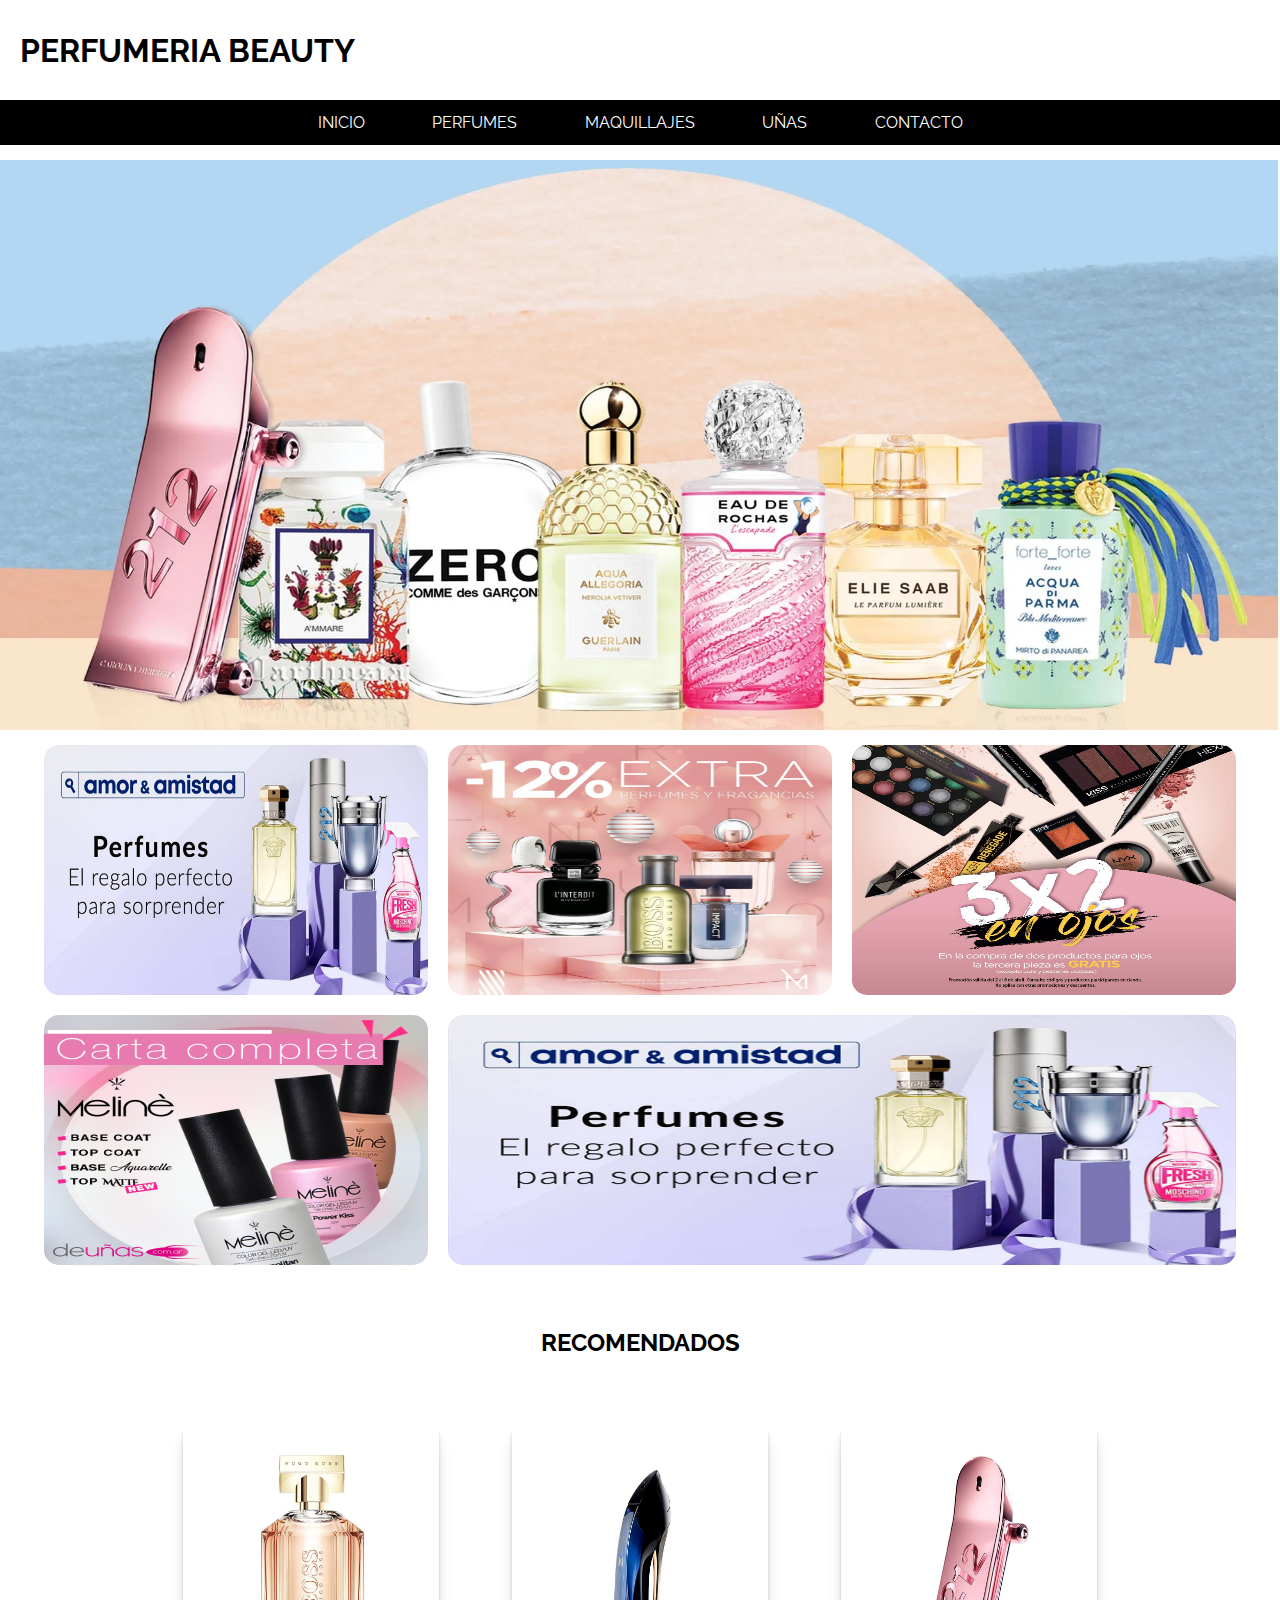
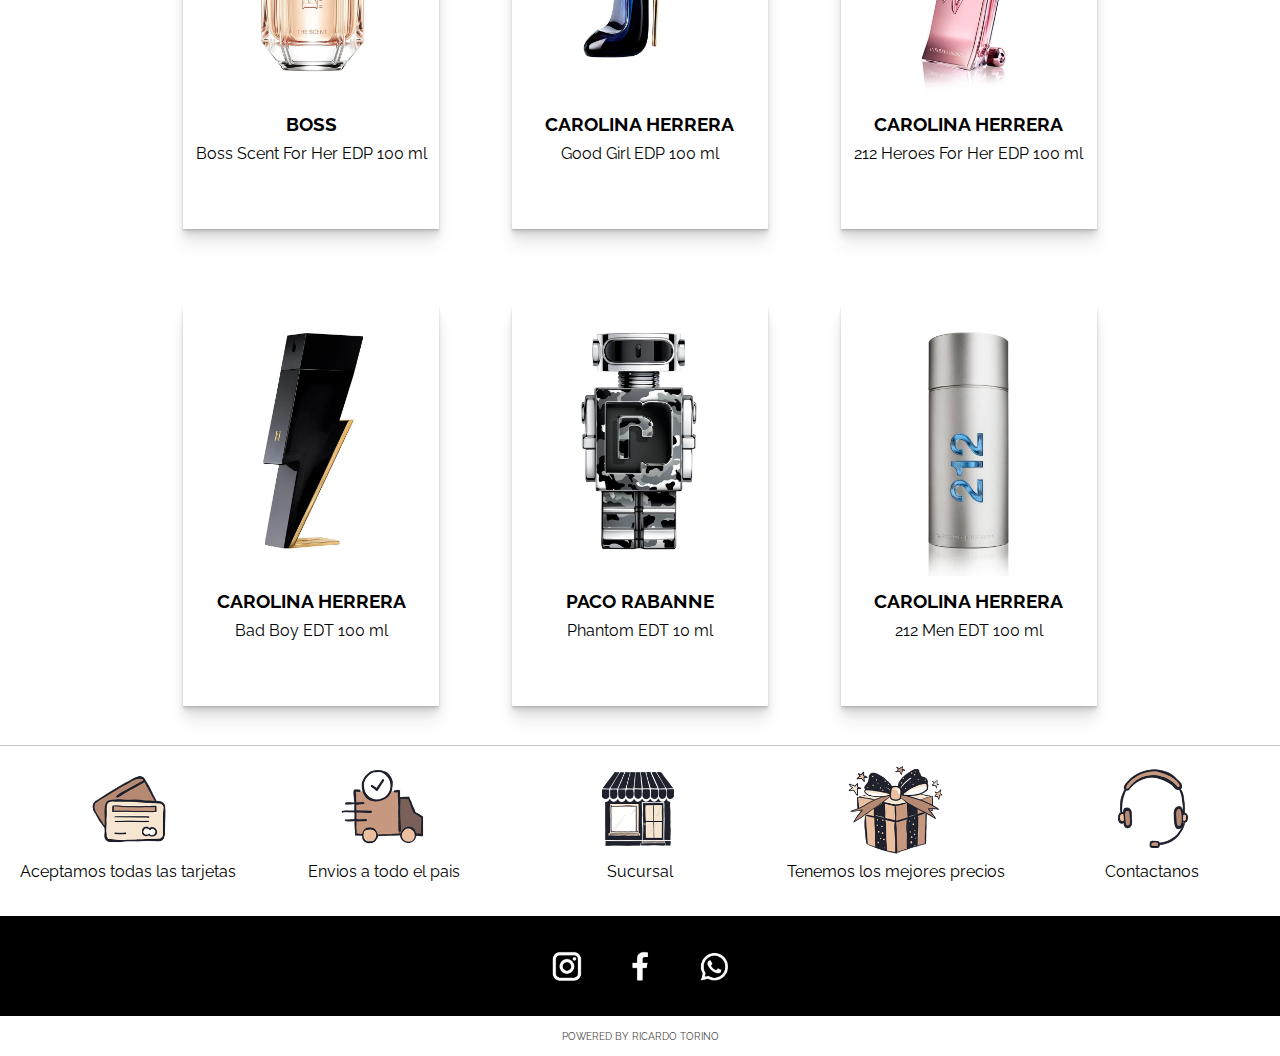
<file: index.html>
<!DOCTYPE html>
<html lang="en">
<head>
    <link rel="shortcut icon" href="img/logos_iconos/favicon.jpg">
    <meta charset="UTF-8">
    <meta http-equiv="X-UA-Compatible" content="IE=edge">
    <meta name="viewport" content="width=device-width, initial-scale=1.0">
    
    <link rel="stylesheet" href="css/style.css">
    <link rel="preconnect" href="https://fonts.googleapis.com">
    <link rel="preconnect" href="https://fonts.gstatic.com" crossorigin>
    <link href="https://fonts.googleapis.com/css2?family=Raleway&family=Splash&display=swap" rel="stylesheet">
    <link href="https://fonts.googleapis.com/css2?family=Raleway:wght@100&display=swap" rel="stylesheet">
    <title>Perfumeria Beauty</title>

</head>
<body>
    <div class="grid_layout_index">
        <Header>
            <h1>PERFUMERIA BEAUTY</h1>
    
        </Header>
    
        <nav>
            
            <ul class="ul_nav_vertical">
                <li class="nav_menu"><img src="img/inicio/icono_menu.jpg" alt="">
                    <ul class="display_menu">
                        <li><a href="index.html">INICIO</a></li>
                        <li><a href="html/perfumes.html">PERFUMES</a></li>
                        <li><a href="html/maquillajes.html">MAQUILLAJES</a></li>
                        <li><a href="html/unias.html">UÑAS</a></li>
                        <li><a href="html/contacto.html">CONTACTO</a></li>
                    </ul>
                </li>
                
            </ul>
            <ul class="ul_nav_horizontal" >
                
                <li><a href="index.html">INICIO</a></li>
                <li><a href="html/perfumes.html">PERFUMES</a></li>
                <li><a href="html/maquillajes.html">MAQUILLAJES</a></li>
                <li><a href="html/unias.html">UÑAS</a></li>
                <li><a href="html/contacto.html">CONTACTO</a></li>
        
            </ul>
          
        </nav>
    
        <main  class="main_index">
            <section class="slider1_index">
                
                <ul>
                    <li><a href="html/perfumes.html"><img src="img/inicio/slider_image_1.jpg" alt="foto_perfume"></a></li>
                    <li><a href="html/perfumes.html"><img src="img/inicio/slider_image_2.jpg" alt="foto_perfume"></a></li>
                    <li><a href="html/perfumes.html"><img src="img/inicio/slider_image_3.jpg" alt="foto_perfume"></a></li>
                    
                </ul>
                
                 
            </section>
        
            <section class="gallery_index">
                <a href="html/perfumes.html"><img class="gallery_image1_index" src="img/inicio/oferta_4.jpg" alt="imagen_perfume"></a>
                <a href="html/perfumes.html"><img class="gallery_image2_index" src="img/inicio/oferta_6.jpg" alt="imagen_perfume"></a>
                <a href="html/maquillajes.html"><img class="gallery_image3_index" src="img/inicio/oferta_2.jpg" alt="imagen_maquillaje"></a>
                <a href="html/unias.html"><img class="gallery_image4_index" src="img/inicio/oferta_3.jpg" alt="imagen_unias"></a>
                <img class="gallery_image5_index" src="img/inicio/oferta_4.jpg" alt="imagen_perfume">
            
                
            
            </section>
            
            <section class="slider2_index">
                <h2>RECOMENDADOS</h2>
                <div class="slider2_recommended_1">
                    <div class="slider2_button_left">
                        
                        
                        <img src="img/inicio/left_arrow.jpg" alt="flecha_izquierda">
                        
                    </div>
                    <div class="slider2_image1_index">
                        <ul>
                            <li><img src="img/perfumes/imagen_perfume_1.jpg" alt="imagen_prefume"></li>
                            <li><h3>BOSS</h3></li>
                            <li><p>Boss Scent For Her EDP 100 ml</p></li>
                            <button class="boton_recomendados">COMPRAR</button>
                        </ul>
                    </div>
                    <div class="slider2_image2_index">
                        <ul>
                            <li><img src="img/perfumes/imagen_perfume_13.jpg" alt="imagen_prefume"></li>
                            <li><h3>CAROLINA HERRERA</h3></li>
                            <li><p>Good Girl EDP 100 ml</p></li>
                            <button class="boton_recomendados">COMPRAR</button>
                        </ul>
                    </div>
                    <div class="slider2_image3_index">
                        <ul>
                            <li><img src="img/perfumes/imagen_perfume_3.jpg" alt="imagen_prefume"></li>
                            <li><h3>CAROLINA HERRERA</h3></li>
                            <li><p>212 Heroes For Her EDP 100 ml</p></li>
                            <button class="boton_recomendados">COMPRAR</button>
                        </ul>
                    </div>
                    <div class="slider2_button_rigth">
                        
                        
                        <img src="img/inicio/rigth_arrow.jpg" alt="flecha_derecha">
                        
                    </div>
                 
                   
                </div>
                <div class="slider2_recommended_2">
                    <div class="slider2_button_left">
                                             
                        <img src="img/inicio/left_arrow.jpg" alt="flecha_izquierda">
                        
                    </div>

                    <div class="slider2_image4_index">
                        <ul>
                            <li><img src="img/perfumes/imagen_perfume_8.jpg" alt="imagen_prefume"></li>
                            <li><h3>CAROLINA HERRERA</h3></li>
                            <li><p>Bad Boy EDT 100 ml</p></li>
                            <button class="boton_recomendados">COMPRAR</button>
                        </ul>
                    </div>
                    <div class="slider2_image5_index">
                        <ul>
                            <li><img src="img/perfumes/imagen_perfume_5.jpg" alt="imagen_prefume"></li>
                            <li><h3>PACO RABANNE</h3></li>
                            <li><p>Phantom EDT 10 ml</p></li>
                            <button class="boton_recomendados">COMPRAR</button>
                        </ul>
                        
                    </div>
                    <div class="slider2_image6_index">
                        <ul>
                        
                            <li><li><img src="img/perfumes/imagen_perfume_6.jpg" alt="imagen_prefume"></li></li>
                            <li><h3>CAROLINA HERRERA</h3></li>
                            <li><p>212 Men EDT 100 ml</p></li>
                            <button class="boton_recomendados">COMPRAR</button>
                        </ul>
                        
                        
                        
                    </div>
                    <!--  -->
                    <div class="slider2_button_rigth">
                                                
                        <img src="img/inicio/rigth_arrow.jpg" alt="flecha_derecha">
                        
                    </div>

                </div>
            </section>
        </main>
        
        <footer>
            
            <section class="footer_1">
                
                <div class="tarjeta_1_footer_1">
                    <div>
                        <img  src="img/logos_iconos/tarjetas.jpg" alt="imagen_tarjeta">
                    </div>
                    
                    <p>Aceptamos todas las tarjetas</p>
                
                </div> 
                
                <div class="tarjeta_2_footer_1">
                    <div>
                        <img  src="img/logos_iconos/envio.jpg" alt="imagen_vehiculo">
                    </div>
                    
                    <p>Envios a todo el pais</p>
                    
                </div> 
                <div class="tarjeta_3_footer_1">
                    <div>
                        <a href="https://www.google.com.ar/maps/place/Perfumer%C3%ADa+Beauty/@-31.8607334,-59.0335034,17z/data=!4m5!3m4!1s0x95b181a3663dd715:0x1a37de5ed7d7fd16!8m2!3d-31.8607334!4d-59.0313147"><img  src="img/logos_iconos/Sucursal.jpg" alt="imagen_sucursal"> </a>
                    </div>
                    
                    <p>Sucursal</p>
                </div>
                
    
                <div class="tarjeta_4_footer_1">
                    <div>
                        <img  src="img/logos_iconos/regalo.jpg" alt="imagen_headset">
                    </div>
                    
                    <p>Tenemos los mejores precios</p>
    
                </div> 
                <div class="tarjeta_5_footer_1">
                    <div>
                        <a href="html/contacto.html"><img src="img/logos_iconos/contacto.jpg" alt="imagen_headset"></a>
                    </div>
                    
                    <p>Contactanos</p>
                    
                </div>
                
                
            </section>
            
            <section class="footer_2">
                <div class="icono_instagram_footer_2">
                    <a href="https://instagram.com/perfumeria_beauty?igshid=YmMyMTA2M2Y="><img src="img/logos_iconos/logo_instagram.jpg" alt="logo_instagram"></a>
                    
                </div>
                <div class="icono_facebook_footer_2">
                    <a href="https://www.facebook.com/profile.php?id=100050513717515"><img src="img/logos_iconos/logo_facebook.jpg" alt="logo_facebook"></a>
    
                </div>
                <div class="icono_whatsapp_footer_2">
                    <a href="https://wa.me/+5491164384221"><img src="img/logos_iconos/logo_whatsapp.jpg" alt="logo_whatsapp"></a>
    
                </div>
    
            </section>
            <section class="footer_3">
                <a href="https://www.facebook.com/ricardo.torino">POWERED BY RICARDO TORINO</a>
    
            </section>
        </div>

                   
        </footer>
    
        

        
    
</body>
</html>
</file>
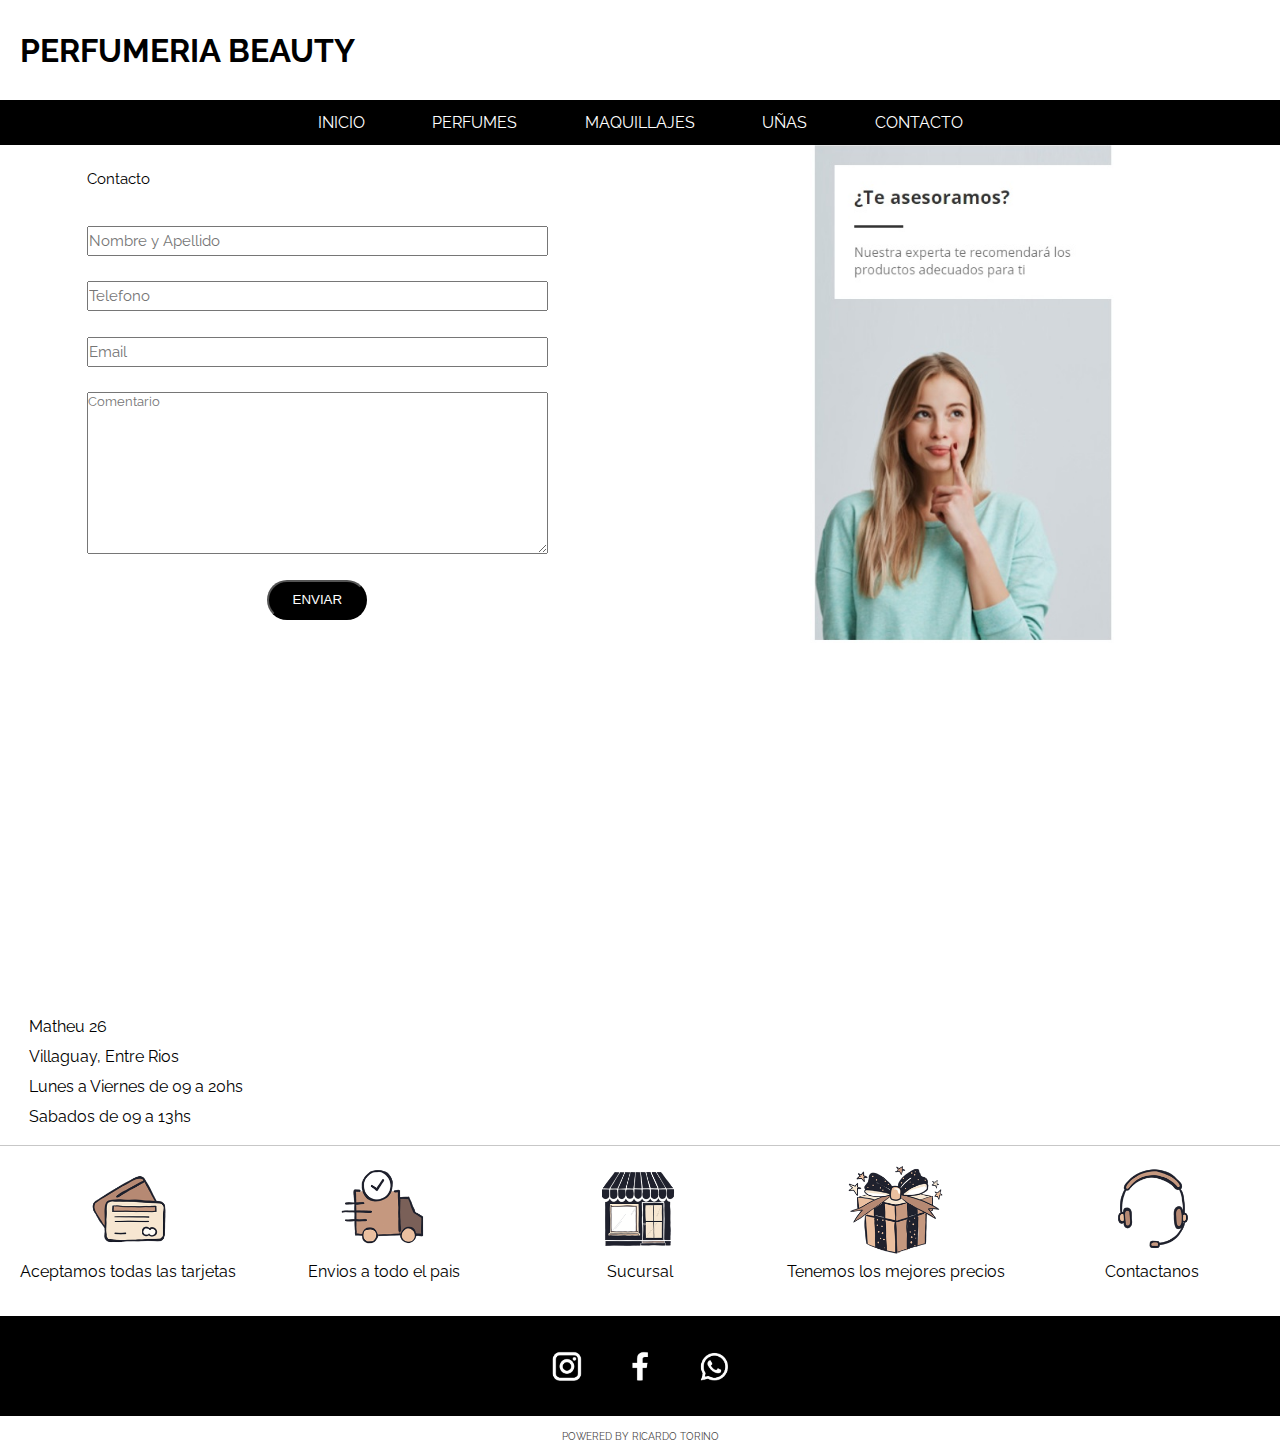
<file: html/contacto.html>
<!DOCTYPE html>
<html lang="en">
<head>
    <link rel="shortcut icon" href="../img/logos_iconos/favicon.jpg">
    <meta charset="UTF-8">
    <meta http-equiv="X-UA-Compatible" content="IE=edge">
    <meta name="viewport" content="width=device-width, initial-scale=1.0">
    <link rel="stylesheet" href="../css/style.css">
    <link rel="preconnect" href="https://fonts.googleapis.com">
    <link rel="preconnect" href="https://fonts.gstatic.com" crossorigin>
    <link href="https://fonts.googleapis.com/css2?family=Raleway&family=Splash&display=swap" rel="stylesheet">
    <link href="https://fonts.googleapis.com/css2?family=Raleway:wght@100&display=swap" rel="stylesheet">
    <title>Perfumeria Beauty</title>
</head>
<body>
    <div class="grid_layout_contacto">
        <Header>
            <h1>PERFUMERIA BEAUTY</h1>
    
        </Header>

        <nav>
            
            <ul class="ul_nav_vertical">
                <li class="nav_menu"><img src="../img/inicio/icono_menu.jpg" alt="">
                    <ul class="display_menu">
                        <li><a href="../index.html">INICIO</a></li>
                        <li><a href="../html/perfumes.html">PERFUMES</a></li>
                        <li><a href="../html/maquillajes.html">MAQUILLAJES</a></li>
                        <li><a href="../html/unias.html">UÑAS</a></li>
                        <li><a href="../html/contacto.html">CONTACTO</a></li>
                    </ul>
                </li>
                
            </ul>
            <ul class="ul_nav_horizontal" >
                
                <li><a href="../index.html">INICIO</a></li>
                <li><a href="../html/perfumes.html">PERFUMES</a></li>
                <li><a href="../html/maquillajes.html">MAQUILLAJES</a></li>
                <li><a href="../html/unias.html">UÑAS</a></li>
                <li><a href="../html/contacto.html">CONTACTO</a></li>
        
            </ul>
          
        </nav>
        
        <main class="main_contacto">
            
                <div class="img_contacto">
                    <img src="../img/contacto/contacto.jpg" alt="imagen mujer">
                    
                </div>
                <form class="formulario_contacto">
                    
                    <legend class="campos_formulario">Contacto</legend>
                    <input class="campos_formulario" type="text" name="nombre_apellido" id="nombre_apellido" placeholder="Nombre y Apellido">
                    
                    <input class="campos_formulario" type="text" name="telefono" id="telefono" placeholder="Telefono">
                    
                    <input class="campos_formulario" type="text" name="email" id="email" placeholder="Email">
                                    
                    <textarea name="comentario" id="comentario" cols="30" rows="10" placeholder="Comentario"></textarea>
                    
                    <button class="enviar_formulario">ENVIAR</button>
                    
                    
                </form>
            
                <div class="section_contacto">
                    <iframe src="https://www.google.com/maps/embed?pb=!1m18!1m12!1m3!1d3388.6869321755535!2d-59.033503385256445!3d-31.860733381258335!2m3!1f0!2f0!3f0!3m2!1i1024!2i768!4f13.1!3m3!1m2!1s0x95b181a3663dd715%3A0x1a37de5ed7d7fd16!2sPerfumer%C3%ADa%20Beauty!5e0!3m2!1ses-419!2sar!4v1657043701287!5m2!1ses-419!2sar" width="100%" height="300" style="border:0;" allowfullscreen="" loading="lazy" referrerpolicy="no-referrer-when-downgrade"></iframe>
                
                    <ul class="section_contacto_p">
                        <li>Matheu 26</li>
                        <li>Villaguay, Entre Rios</li>
                        <li>Lunes a Viernes de 09 a 20hs</li>
                        <li>Sabados de 09 a 13hs</li>
                
                    </ul>
                </div>
            

        </main>
        
                   

        
        

        <footer>
                
            <section class="footer_1">
                <div class="tarjeta_1_footer_1">
                    <div>
                        <img  src="../img/logos_iconos/tarjetas.jpg" alt="imagen_tarjeta">
                    </div>
                    
                    <p>Aceptamos todas las tarjetas</p>
                
                </div> 
                
                <div class="tarjeta_2_footer_1">
                    <div>
                        <img  src="../img/logos_iconos/envio.jpg" alt="imagen_vehiculo">
                    </div>
                    
                    <p>Envios a todo el pais</p>
                    
                </div> 
                <div class="tarjeta_3_footer_1">
                    <div>
                        <a href="https://www.google.com.ar/maps/place/Perfumer%C3%ADa+Beauty/@-31.8607334,-59.0335034,17z/data=!4m5!3m4!1s0x95b181a3663dd715:0x1a37de5ed7d7fd16!8m2!3d-31.8607334!4d-59.0313147"><img  src="../img/logos_iconos/Sucursal.jpg" alt="imagen_sucursal"> </a>
                    </div>
                    
                    <p>Sucursal</p>
                </div>
                

                <div class="tarjeta_4_footer_1">
                    <div>
                        <img  src="../img/logos_iconos/regalo.jpg" alt="imagen_headset">
                    </div>
                    
                    <p>Tenemos los mejores precios</p>

                </div> 
                <div class="tarjeta_5_footer_1">
                    <div>
                        <a href="html/contacto.html"><img src="../img/logos_iconos/contacto.jpg" alt="imagen_headset"></a>
                    </div>
                    
                    <p>Contactanos</p>
                    
                </div>
                
            </section>
            
            <section class="footer_2">
                <div class="icono_instagram_footer_2">
                    <a href="https://instagram.com/perfumeria_beauty?igshid=YmMyMTA2M2Y="><img src="../img/logos_iconos/logo_instagram.jpg" alt="logo_instagram"></a>
                    
                </div>
                <div class="icono_facebook_footer_2">
                    <a href="https://www.facebook.com/profile.php?id=100050513717515"><img src="../img/logos_iconos/logo_facebook.jpg" alt="logo_facebook"></a>

                </div>
                <div class="icono_whatsapp_footer_2">
                    <a href="https://wa.me/+5491164384221"><img src="../img/logos_iconos/logo_whatsapp.jpg" alt="logo_whatsapp"></a>

                </div>

            </section>
            <section class="footer_3">
                <a href="https://www.facebook.com/ricardo.torino">POWERED BY RICARDO TORINO</a>

            </section>
        
        </footer>

    </div>
  
</body>
</html>
</file>
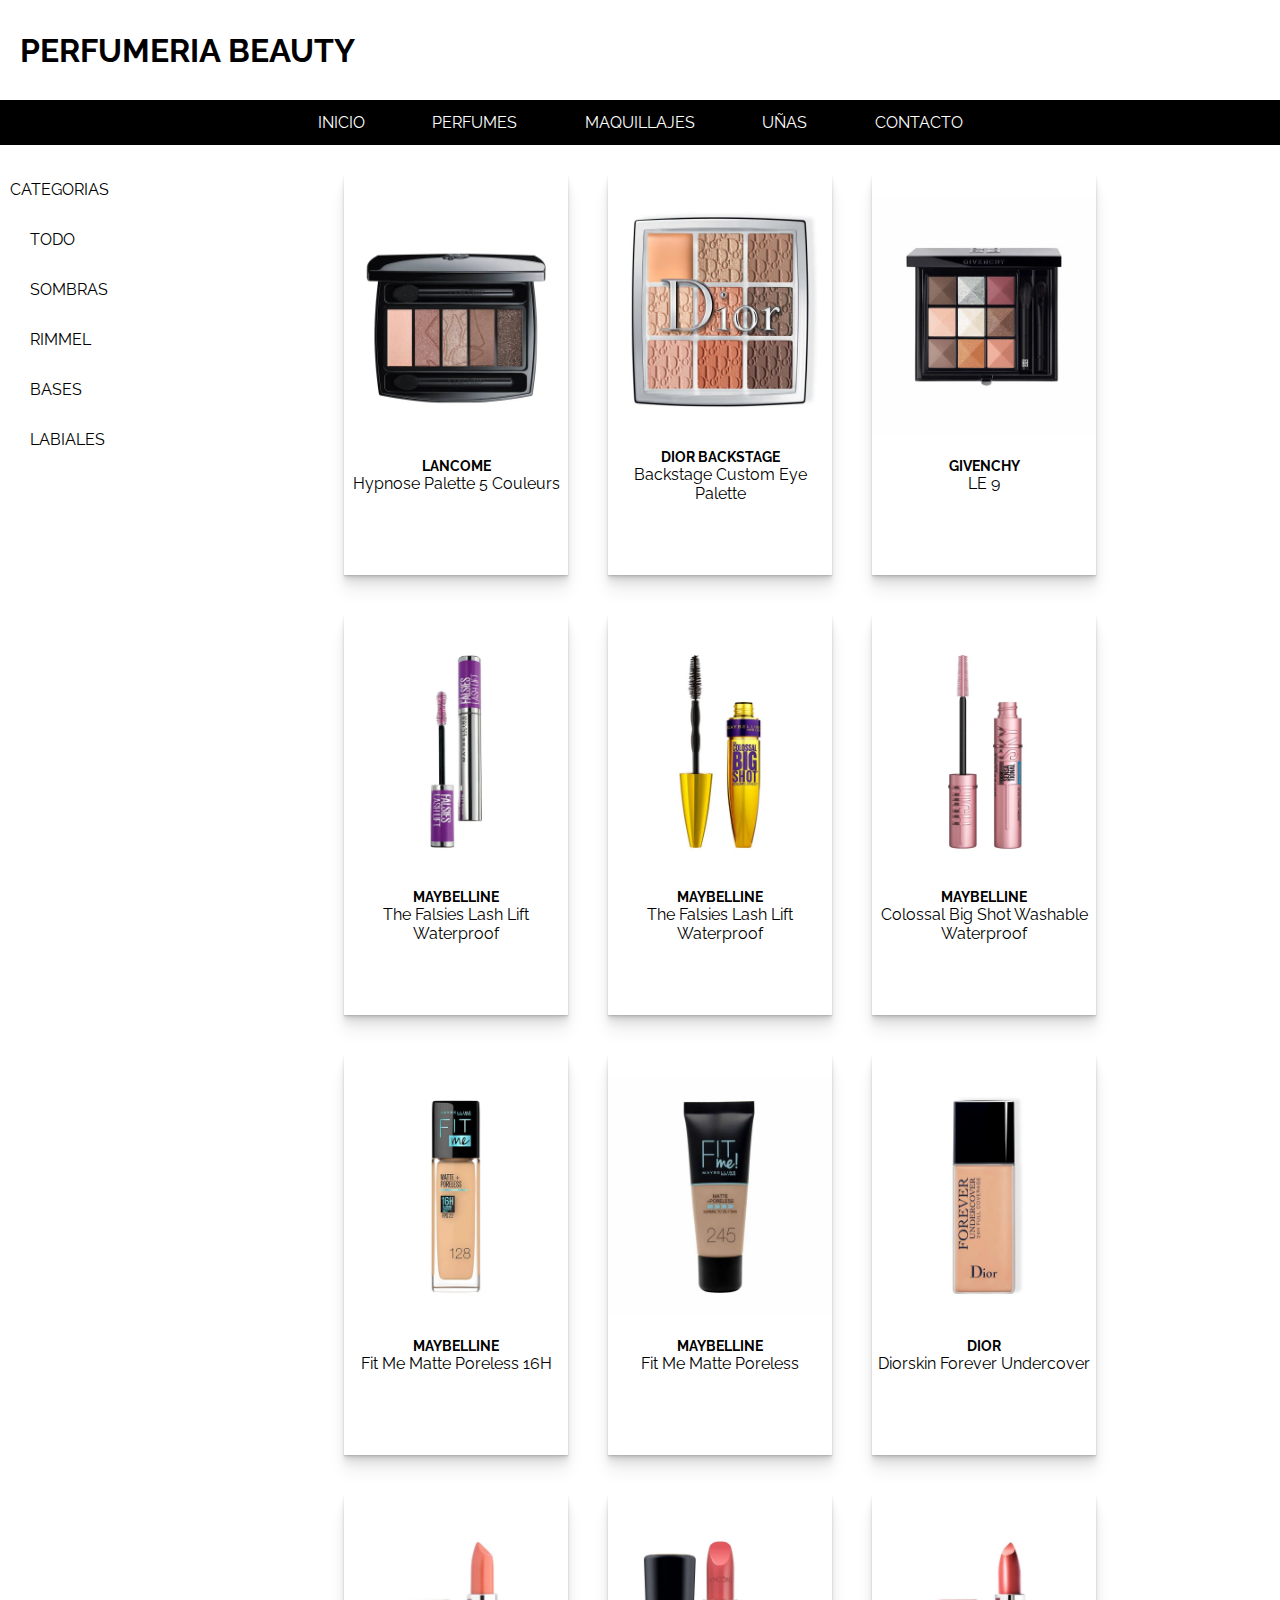
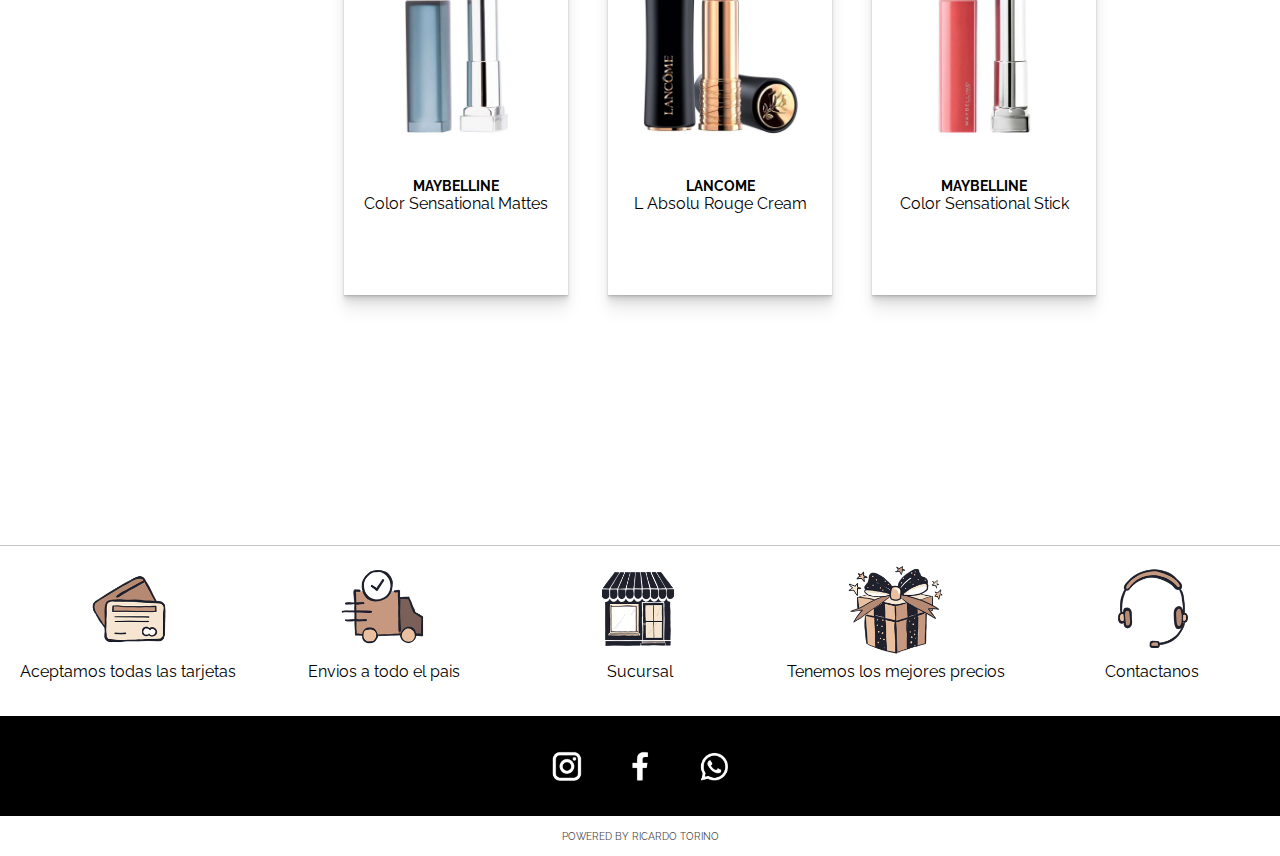
<file: html/maquillajes.html>
<!DOCTYPE html>
<html lang="en">
<head>
    <link rel="shortcut icon" href="../img/logos_iconos/favicon.jpg">
    <meta charset="UTF-8">
    <meta http-equiv="X-UA-Compatible" content="IE=edge">
    <meta name="viewport" content="width=device-width, initial-scale=1.0">
    <link rel="stylesheet" href="../css/style.css">
    <link rel="preconnect" href="https://fonts.googleapis.com">
    <link rel="preconnect" href="https://fonts.gstatic.com" crossorigin>
    <link href="https://fonts.googleapis.com/css2?family=Raleway&family=Splash&display=swap" rel="stylesheet">
    <link href="https://fonts.googleapis.com/css2?family=Raleway:wght@100&display=swap" rel="stylesheet">
    <title>Perfumeria Beauty</title>
</head>
<body>
    <div class="grid_layout_maquillajes">
        <Header>
            <h1>PERFUMERIA BEAUTY</h1>
    
        </Header>
        
        <nav>
            
            <ul class="ul_nav_vertical">
                <li class="nav_menu"><img src="../img/inicio/icono_menu.jpg" alt="">
                    <ul class="display_menu">
                        <li><a href="../index.html">INICIO</a></li>
                        <li><a href="../html/perfumes.html">PERFUMES</a></li>
                        <li><a href="../html/maquillajes.html">MAQUILLAJES</a></li>
                        <li><a href="../html/unias.html">UÑAS</a></li>
                        <li><a href="../html/contacto.html">CONTACTO</a></li>
                    </ul>
                </li>
                
            </ul>
            <ul class="ul_nav_horizontal" >
                
                <li><a href="../index.html">INICIO</a></li>
                <li><a href="../html/perfumes.html">PERFUMES</a></li>
                <li><a href="../html/maquillajes.html">MAQUILLAJES</a></li>
                <li><a href="../html/unias.html">UÑAS</a></li>
                <li><a href="../html/contacto.html">CONTACTO</a></li>
        
            </ul>
          
        </nav>
    
        
        <main class="main_maquillajes">
                   
            <input type="radio" name="filtro" id="todo" checked="yes">
            <input type="radio" name="filtro" id="sombras">
            <input type="radio" name="filtro" id="rimmel">
            <input type="radio" name="filtro" id="bases">
            <input type="radio" name="filtro" id="labiales">
                        
            <ol>
                <li class="menu_maquillajes">CATEGORIAS
                    <ul class="categorias_maquillajes">
                        <li><label for="todo">TODO</label></li>
                        <li><label for="sombras">SOMBRAS</label></li>
                        <li><label for="rimmel">RIMMEL</label></li>
                        <li><label for="bases">BASES</label></li>
                        <li><label for="labiales">LABIALES</label></li>
                    </ul>
                </li>
            </ol>
             
            <div class="productos_maquillajes"> 
                <div class="sombras">
                    <ul>
                        <li class="image_producto"><img src="../img/maquillajes/maquillajes_sombras2.jpg" alt="imagen sombra">
                            <ul>
                                <li><h2>LANCOME</h2></li>
                                <li><p>Hypnose Palette 5 Couleurs</p></li>
                            </ul>
                            <ul class="boton_compra_maquillajes">
                                <li>
                                    <button class="boton_compra_maquillajes">COMPRAR</button>
                                </li>
                            </ul>
                        </li>
                        
                    </ul>
                </div>
            
                <div class="sombras">
                    <ul>
                        <li class="image_producto"><img src="../img/maquillajes/maquillajes_sombras1.jpg" alt="imagen sombra">
                            <ul>
                                <li><h2>DIOR BACKSTAGE</h2></li>
                                <li><p>Backstage Custom Eye Palette</p></li>
                            </ul>
                            <ul class="boton_compra_maquillajes">
                                <li>
                                    <button class="boton_compra_maquillajes">COMPRAR</button>
                                </li>
                            </ul>
                        </li>
                        
                    </ul>
                </div>
                
                <div class="sombras">
                    <ul>
                        <li class="image_producto"><img src="../img/maquillajes/maquillajes_sombras3.jpg" alt="imagen sombra">
                            <ul>
                                <li><h2>GIVENCHY</h2></li>
                                <li><p>LE 9</p></li>
                            </ul>
                            <ul class="boton_compra_maquillajes">
                                <li>
                                    <button class="boton_compra_maquillajes">COMPRAR</button>
                                </li>
                            </ul>
                        </li>
                        
                    </ul>
                </div>
                <div class="rimmel">
                    <ul>
                        <li class="image_producto"><img src="../img/maquillajes/maquillajes_rimmel1.jpg" alt="imagen rimmel">
                            <ul>
                                <li><h2>MAYBELLINE</h2></li>
                                <li><p>The Falsies Lash Lift Waterproof</p></li>
                            </ul>
                            <ul class="boton_compra_maquillajes">
                                <li>
                                    <button class="boton_compra_maquillajes">COMPRAR</button>
                                </li>
                            </ul>
                        </li>
                        
                    </ul>
                </div>
                <div class="rimmel">
                    <ul>
                        <li class="image_producto"><img src="../img/maquillajes/maquillajes_rimmel3.jpg" alt="imagen rimmel">
                            <ul>
                                <li><h2>MAYBELLINE</h2></li>
                                <li><p>The Falsies Lash Lift Waterproof</p></li>
                            </ul>
                            <ul class="boton_compra_maquillajes">
                                <li>
                                    <button class="boton_compra_maquillajes">COMPRAR</button>
                                </li>
                            </ul>
                        </li>
                        
                    </ul>
                </div>
                <div class="rimmel">
                    <ul>
                        <li class="image_producto"><img src="../img/maquillajes/maquillajes_rimmel2.jpg" alt="imagen rimmel">
                            <ul>
                                <li><h2>MAYBELLINE</h2></li>
                                <li> <p>Colossal Big Shot Washable Waterproof</p></li>
                            </ul>
                            <ul class="boton_compra_maquillajes">
                                <li>
                                    <button class="boton_compra_maquillajes">COMPRAR</button>
                                </li>
                            </ul>
                        </li>
                        
                    </ul>
                </div>
                <div class="bases">
                    <ul>
                        <li class="image_producto"><img src="../img/maquillajes/maquillajes_base1.jpg" alt="imagen base">
                            <ul>
                                <li><h2>MAYBELLINE</h2></li>
                                <li><p>Fit Me Matte Poreless 16H</p></li>
                            </ul>
                            <ul class="boton_compra_maquillajes">
                                <li>
                                    <button class="boton_compra_maquillajes">COMPRAR</button>
                                </li>
                            </ul>
                        </li>
                        
                    </ul>
                </div>
                <div class="bases">
                    <ul>
                        <li class="image_producto"><img src="../img/maquillajes/maquillajes_base2.jpg" alt="imagen base">
                            <ul>
                                <li><h2>MAYBELLINE</h2></li>
                                <li><p>Fit Me Matte Poreless</p></li>
                            </ul>
                            <ul class="boton_compra_maquillajes">
                                <li>
                                    <button class="boton_compra_maquillajes">COMPRAR</button>
                                </li>
                            </ul>
                        </li>
                        
                    </ul>
                </div>
                <div class="bases">
                    <ul>
                        <li class="image_producto"><img src="../img/maquillajes/maquillajes_base3.jpg" alt="imagen base">
                            <ul>
                                <li><h2>DIOR</h2></li>
                                <li><p>Diorskin Forever Undercover</p></li>
                            </ul>
                            <ul class="boton_compra_maquillajes">
                                <li>
                                    <button class="boton_compra_maquillajes">COMPRAR</button>
                                </li>
                            </ul>
                        </li>
                        
                    </ul>
                </div>
                <div class="labiales">
                    <ul>
                        <li class="image_producto"><img src="../img/maquillajes/maquillajes_labial1.jpg" alt="imagen labial">
                            <ul>
                                <li><h2>MAYBELLINE</h2></li>
                                <li><p>Color Sensational Mattes</p></li>
                            </ul>
                            <ul class="boton_compra_maquillajes">
                                <li>
                                    <button class="boton_compra_maquillajes">COMPRAR</button>
                                </li>
                            </ul>
                        </li>
                        
                    </ul>
                </div>
                <div class="labiales">
                    <ul>
                        <li class="image_producto"><img src="../img/maquillajes/maquillajes_labial2.jpg" alt="imagen labial">
                            <ul>
                                <li><h2>LANCOME</h2></li>
                                <li><p>L Absolu Rouge Cream</p></li>
                            </ul>
                            <ul class="boton_compra_maquillajes">
                                <li>
                                    <button class="boton_compra_maquillajes">COMPRAR</button>
                                </li>
                            </ul>
                        </li>
                        
                    </ul>
                </div>
                <div class="labiales">
                    <ul>
                        <li class="image_producto"><img src="../img/maquillajes/maquillajes_labial3.jpg" alt="imagen labial">
                            <ul>
                                <li><h2>MAYBELLINE</h2></li>
                                <li><p>Color Sensational Stick</p></li>
                            </ul>
                            <ul class="boton_compra_maquillajes">
                                <li>
                                    <button class="boton_compra_maquillajes">COMPRAR</button>
                                </li>
                            </ul>
                        </li>
                        
                    </ul>
                </div>
            </div>    
            
        </main>
        
        <footer>
                
            <section class="footer_1">
                <div class="tarjeta_1_footer_1">
                    <div>
                        <img  src="../img/logos_iconos/tarjetas.jpg" alt="imagen_tarjeta">
                    </div>
                    
                    <p>Aceptamos todas las tarjetas</p>
                
                </div> 
                
                <div class="tarjeta_2_footer_1">
                    <div>
                        <img  src="../img/logos_iconos/envio.jpg" alt="imagen_vehiculo">
                    </div>
                    
                    <p>Envios a todo el pais</p>
                    
                </div> 
                <div class="tarjeta_3_footer_1">
                    <div>
                        <a href="https://www.google.com.ar/maps/place/Perfumer%C3%ADa+Beauty/@-31.8607334,-59.0335034,17z/data=!4m5!3m4!1s0x95b181a3663dd715:0x1a37de5ed7d7fd16!8m2!3d-31.8607334!4d-59.0313147"><img  src="../img/logos_iconos/Sucursal.jpg" alt="imagen_sucursal"> </a>
                    </div>
                    
                    <p>Sucursal</p>
                </div>
                

                <div class="tarjeta_4_footer_1">
                    <div>
                        <img  src="../img/logos_iconos/regalo.jpg" alt="imagen_headset">
                    </div>
                    
                    <p>Tenemos los mejores precios</p>

                </div> 
                <div class="tarjeta_5_footer_1">
                    <div>
                        <a href="html/contacto.html"><img src="../img/logos_iconos/contacto.jpg" alt="imagen_headset"></a>
                    </div>
                    
                    <p>Contactanos</p>
                    
                </div>
                
            </section>
            
            <section class="footer_2">
                <div class="icono_instagram_footer_2">
                    <a href="https://instagram.com/perfumeria_beauty?igshid=YmMyMTA2M2Y="><img src="../img/logos_iconos/logo_instagram.jpg" alt="logo_instagram"></a>
                    
                </div>
                <div class="icono_facebook_footer_2">
                    <a href="https://www.facebook.com/profile.php?id=100050513717515"><img src="../img/logos_iconos/logo_facebook.jpg" alt="logo_facebook"></a>

                </div>
                <div class="icono_whatsapp_footer_2">
                    <a href="https://wa.me/+5491164384221"><img src="../img/logos_iconos/logo_whatsapp.jpg" alt="logo_whatsapp"></a>

                </div>

            </section>
            <section class="footer_3">
                <a href="https://www.facebook.com/ricardo.torino">POWERED BY RICARDO TORINO</a>

            </section>
        
        </footer>
    
    </div>    
    
</body>
</html>
</file>
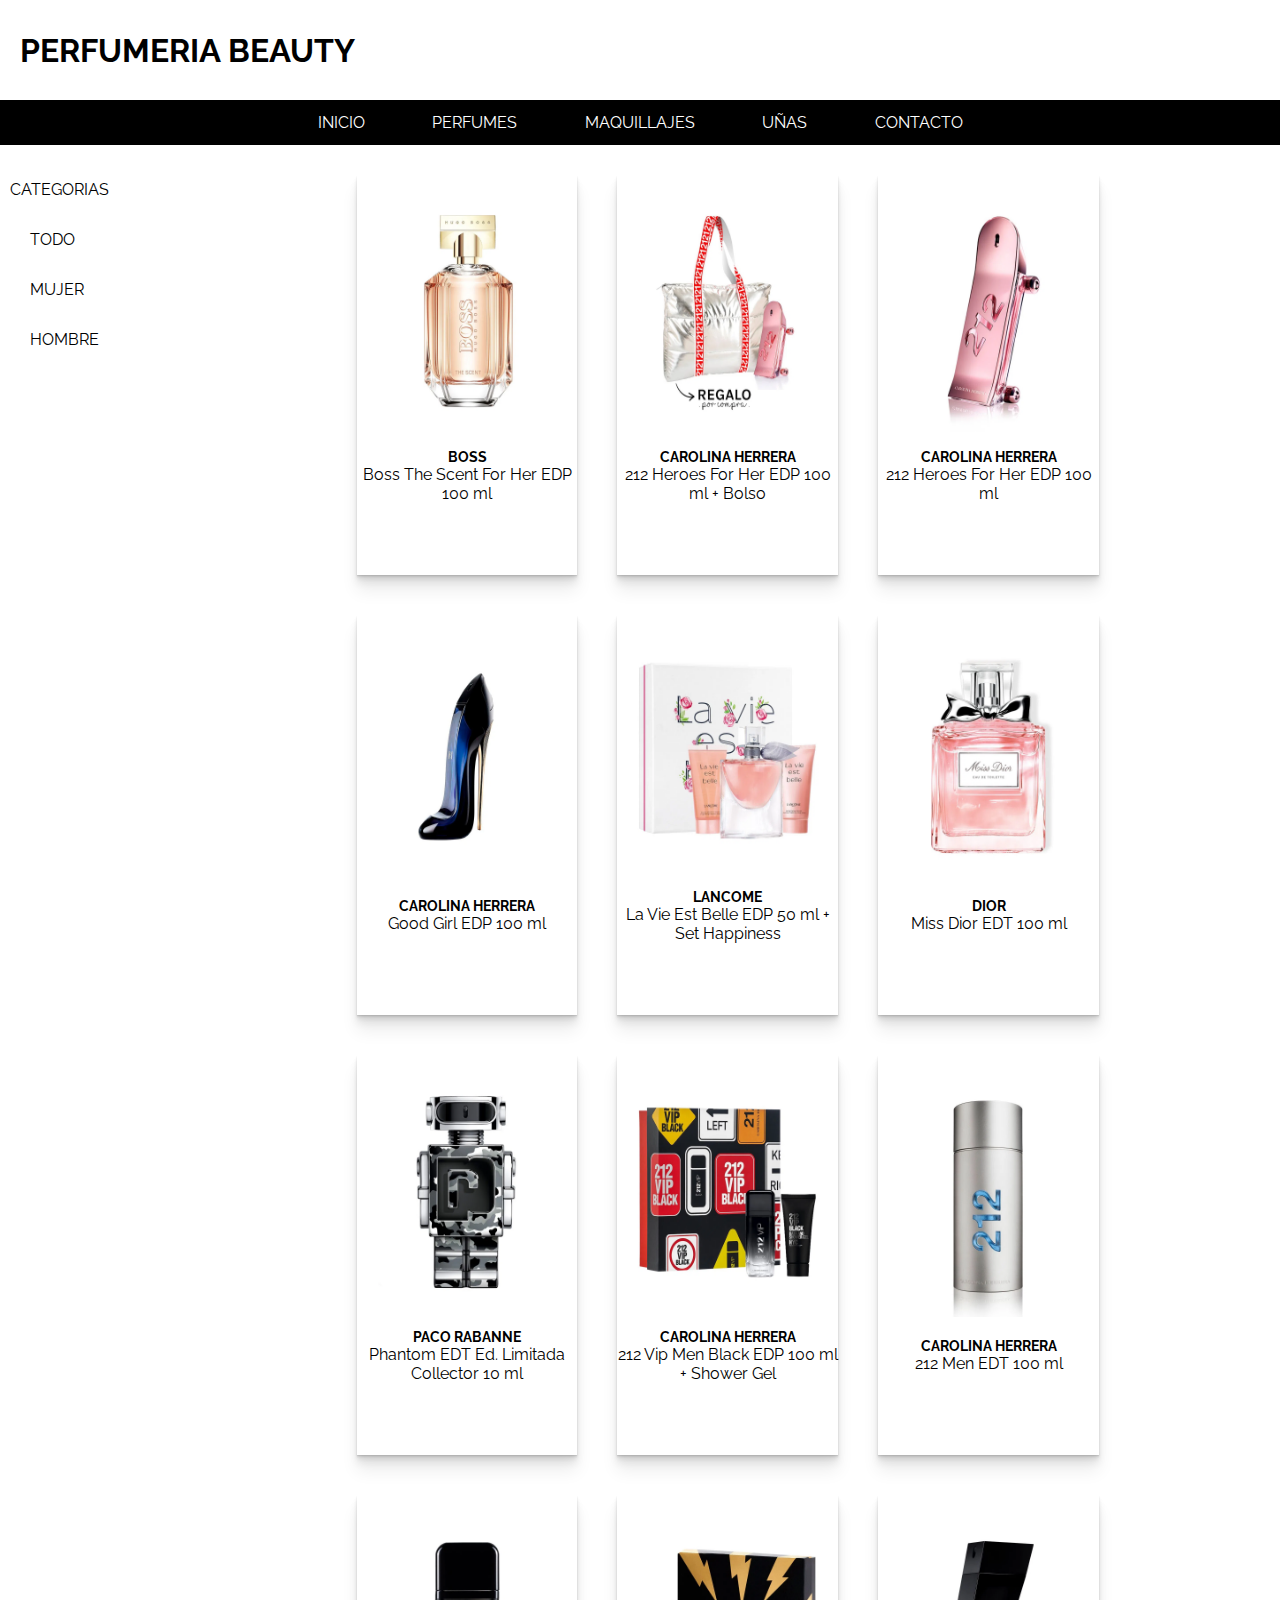
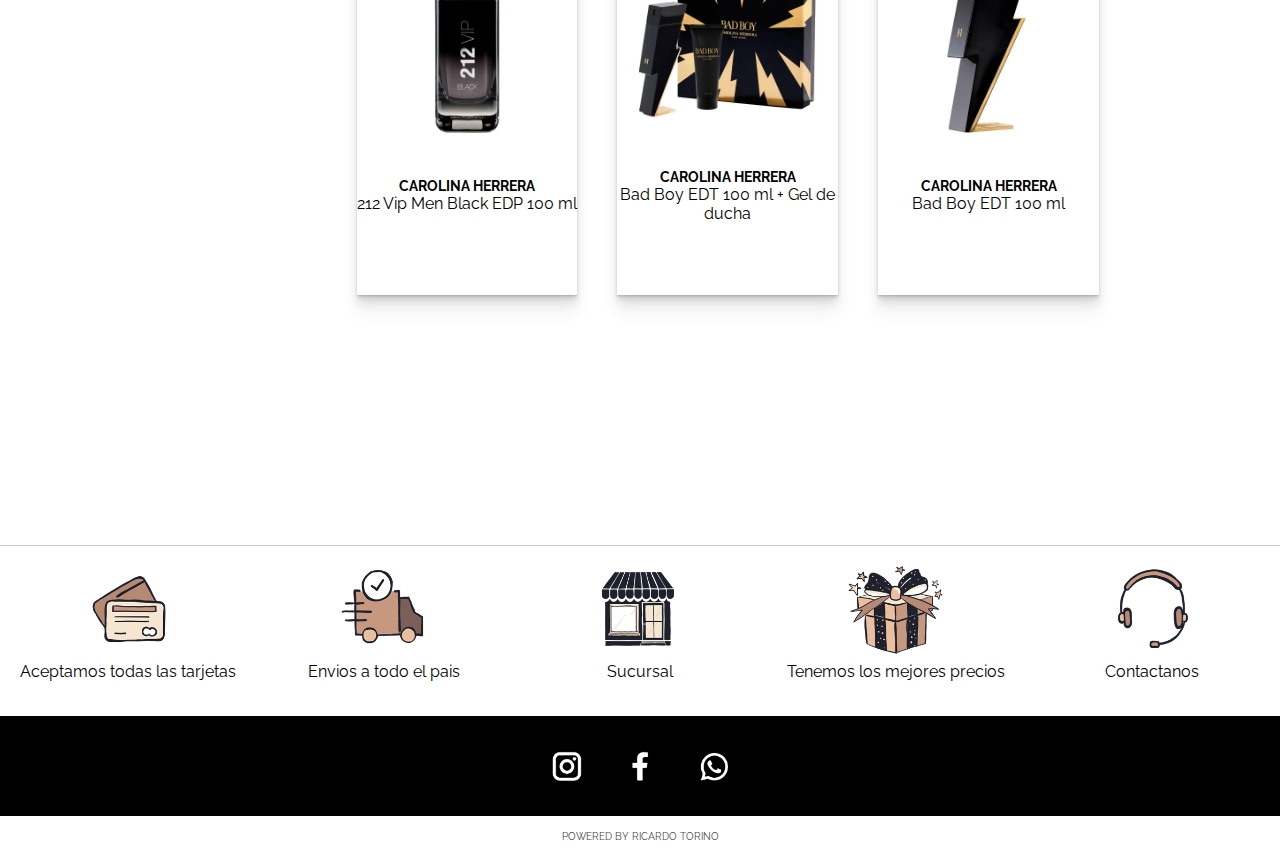
<file: html/perfumes.html>
<!DOCTYPE html>
<html lang="en">
<head>
    <link rel="shortcut icon" href="../img/logos_iconos/favicon.jpg">
    <meta charset="UTF-8">
    <meta http-equiv="X-UA-Compatible" content="IE=edge">
    <meta name="viewport" content="width=device-width, initial-scale=1.0">
    <link rel="stylesheet" href="../css/style.css">
    <link href="https://cdn.jsdelivr.net/npm/bootstrap@5.2.0/dist/css/bootstrap.min.css" rel="stylesheet" integrity="sha384-gH2yIJqKdNHPEq0n4Mqa/HGKIhSkIHeL5AyhkYV8i59U5AR6csBvApHHNl/vI1Bx" crossorigin="anonymous"> 
    <link rel="preconnect" href="https://fonts.googleapis.com">
    <link rel="preconnect" href="https://fonts.gstatic.com" crossorigin>
    <link href="https://fonts.googleapis.com/css2?family=Raleway&family=Splash&display=swap" rel="stylesheet">
    <link href="https://fonts.googleapis.com/css2?family=Raleway:wght@100&display=swap" rel="stylesheet">
    <title>Perfumeria Beauty</title>
</head>
<body>
    <div class="grid_layout_perfumes">
        <Header>
            <h1>PERFUMERIA BEAUTY</h1>
        
        </Header>

        <nav>
            
            <ul class="ul_nav_vertical">
                <li class="nav_menu"><img src="../img/inicio/icono_menu.jpg" alt="">
                    <ul class="display_menu">
                        <li><a href="../index.html">INICIO</a></li>
                        <li><a href="../html/perfumes.html">PERFUMES</a></li>
                        <li><a href="../html/maquillajes.html">MAQUILLAJES</a></li>
                        <li><a href="../html/unias.html">UÑAS</a></li>
                        <li><a href="../html/contacto.html">CONTACTO</a></li>
                    </ul>
                </li>
                
            </ul>
            <ul class="ul_nav_horizontal" >
                
                <li><a href="../index.html">INICIO</a></li>
                <li><a href="../html/perfumes.html">PERFUMES</a></li>
                <li><a href="../html/maquillajes.html">MAQUILLAJES</a></li>
                <li><a href="../html/unias.html">UÑAS</a></li>
                <li><a href="../html/contacto.html">CONTACTO</a></li>
        
            </ul>
          
        </nav>

        <main class="main_perfumes">
                   
            <input type="radio" name="filtro" id="todo" checked="yes">
            <input type="radio" name="filtro" id="mujer">
            <input type="radio" name="filtro" id="hombre">
                        
            <ol>
                <li class="menu_perfumes">CATEGORIAS
                    <ul class="categorias_perfumes">
                        <li><label for="todo">TODO</label></li>
                        <li><label for="mujer">MUJER</label></li>
                        <li><label for="hombre">HOMBRE</label></li>
                    </ul>
                </li>
            </ol>
     
            <div class="productos_perfumes"> 
                <div class="mujer">
                    <ul>
                        <li class="image_producto"><img src="../img/perfumes/imagen_perfume_1.jpg" alt="">
                            <ul>
                                <li><h2>BOSS</h2></li>
                                <li><p>Boss The Scent For Her EDP 100 ml</p></li>
                            </ul>
                            <ul class="boton_compra_perfume">
                                <li>
                                    <button class="boton_compra_perfume">COMPRAR</button>
                                </li>
                            </ul>
                        </li>
                        
                    </ul>
                </div>
                <div class="mujer">
                    <ul>
                        <li class="image_producto"><img src="../img/perfumes/imagen_perfume_12.jpg" alt="">
                            <ul>
                                <li><h2>CAROLINA HERRERA</h2></li>
                                <li><p>212 Heroes For Her EDP 100 ml + Bolso</p></li>
                            </ul>
                            <ul class="boton_compra_perfume">
                                <li>
                                    <button class="boton_compra_perfume">COMPRAR</button>
                                </li>
                            </ul>
                        </li>
                        
                    </ul>
                </div>
                <div class="mujer">
                    <ul>
                        <li class="image_producto"><img src="../img/perfumes/imagen_perfume_3.jpg" alt="">
                            <ul>
                                <li><h2>CAROLINA HERRERA</h2></li>
                                <li><p>212 Heroes For Her EDP 100 ml</p></li>
                            </ul>
                            <ul class="boton_compra_perfume">
                                <li>
                                    <button class="boton_compra_perfume">COMPRAR</button>
                                </li>
                            </ul>
                        </li>
                        
                    </ul>
                </div>
                <div class="mujer">
                    <ul>
                        <li class="image_producto"><img src="../img/perfumes/imagen_perfume_13.jpg" alt="">
                            <ul>
                                <li><h2>CAROLINA HERRERA</h2></li>
                                <li><p>Good Girl EDP 100 ml</p></li>
                            </ul>
                            <ul class="boton_compra_perfume">
                                <li>
                                    <button class="boton_compra_perfume">COMPRAR</button>
                                </li>
                            </ul>
                        </li>
                        
                    </ul>
                </div>
                <div class="mujer">
                    <ul>
                        <li class="image_producto"><img src="../img/perfumes/imagen_perfume_14.jpg" alt="">
                            <ul>
                                <li><h2>LANCOME</h2></li>
                                <li><p>La Vie Est Belle EDP 50 ml + Set Happiness</p></li>
                            </ul>
                            <ul class="boton_compra_perfume">
                                <li>
                                    <button class="boton_compra_perfume">COMPRAR</button>
                                </li>
                            </ul>
                        </li>
                        
                    </ul>
                </div>
                <div class="mujer">
                    <ul>
                        <li class="image_producto"><img src="../img/perfumes/imagen_perfume_4.jpg" alt="">
                            <ul>
                                <li><h2>DIOR</h2></li>
                                <li> <p>Miss Dior EDT 100 ml</p></li>
                            </ul>
                            <ul class="boton_compra_perfume">
                                <li>
                                    <button class="boton_compra_perfume">COMPRAR</button>
                                </li>
                            </ul>
                        </li>
                        
                    </ul>
                </div>
                <div class="hombre">
                    <ul>
                        <li class="image_producto"><img src="../img/perfumes/imagen_perfume_5.jpg" alt="">
                            <ul>
                                <li><h2>PACO RABANNE</h2></li>
                                <li><p>Phantom EDT Ed. Limitada Collector 10 ml</p></li>
                            </ul>
                            <ul class="boton_compra_perfume">
                                <li>
                                    <button class="boton_compra_perfume">COMPRAR</button>
                                </li>
                            </ul>
                        </li>
                        
                    </ul>
                </div>
                <div class="hombre">
                    <ul>
                        <li class="image_producto"><img src="../img/perfumes/imagen_perfume_11.jpg" alt="">
                            <ul>
                                <li><h2>CAROLINA HERRERA</h2></li>
                                <li><p>212 Vip Men Black EDP 100 ml + Shower Gel</p></li>
                            </ul>
                            <ul class="boton_compra_perfume">
                                <li>
                                    <button class="boton_compra_perfume">COMPRAR</button>
                                </li>
                            </ul>
                        </li>
                        
                    </ul>
                </div>
                <div class="hombre">
                    <ul>
                        <li class="image_producto"><img src="../img/perfumes/imagen_perfume_6.jpg" alt="">
                            <ul>
                                <li><h2>CAROLINA HERRERA</h2></li>
                                <li><p>212 Men EDT 100 ml</p></li>
                            </ul>
                            <ul class="boton_compra_perfume">
                                <li>
                                    <button class="boton_compra_perfume">COMPRAR</button>
                                </li>
                            </ul>
                        </li>
                        
                    </ul>
                </div>
                <div class="hombre">
                    <ul>
                        <li class="image_producto"><img src="../img/perfumes/imagen_perfume_7.jpg" alt="">
                            <ul>
                                <li><h2>CAROLINA HERRERA</h2></li>
                                <li><p>212 Vip Men Black EDP 100 ml</p></li>
                            </ul>
                            <ul class="boton_compra_perfume">
                                <li>
                                    <button class="boton_compra_perfume">COMPRAR</button>
                                </li>
                            </ul>
                        </li>
                        
                    </ul>
                </div>
                <div class="hombre">
                    <ul>
                        <li class="image_producto"><img src="../img/perfumes/imagen_perfume_10.jpg" alt="">
                            <ul>
                                <li><h2>CAROLINA HERRERA</h2></li>
                                <li><p>Bad Boy EDT 100 ml + Gel de ducha</p></li>
                            </ul>
                            <ul class="boton_compra_perfume">
                                <li>
                                    <button class="boton_compra_perfume">COMPRAR</button>
                                </li>
                            </ul>
                        </li>
                        
                    </ul>
                </div>
                <div class="hombre">
                    <ul>
                        <li class="image_producto"><img src="../img/perfumes/imagen_perfume_8.jpg" alt="">
                            <ul>
                                <li><h2>CAROLINA HERRERA</h2></li>
                                <li><p>Bad Boy EDT 100 ml</p></li>
                            </ul>
                            <ul class="boton_compra_perfume">
                                <li>
                                    <button class="boton_compra_perfume">COMPRAR</button>
                                </li>
                            </ul>
                        </li>
                        
                    </ul>
                </div>
            </div>    

               
               

        </main>

    
        
        <footer>
                
            <section class="footer_1">
                <div class="tarjeta_1_footer_1">
                    <div>
                        <img  src="../img/logos_iconos/tarjetas.jpg" alt="imagen_tarjeta">
                    </div>
                    
                    <p>Aceptamos todas las tarjetas</p>
                
                </div> 
                
                <div class="tarjeta_2_footer_1">
                    <div>
                        <img  src="../img/logos_iconos/envio.jpg" alt="imagen_vehiculo">
                    </div>
                    
                    <p>Envios a todo el pais</p>
                    
                </div> 
                <div class="tarjeta_3_footer_1">
                    <div>
                        <a href="https://www.google.com.ar/maps/place/Perfumer%C3%ADa+Beauty/@-31.8607334,-59.0335034,17z/data=!4m5!3m4!1s0x95b181a3663dd715:0x1a37de5ed7d7fd16!8m2!3d-31.8607334!4d-59.0313147"><img  src="../img/logos_iconos/Sucursal.jpg" alt="imagen_sucursal"> </a>
                    </div>
                    
                    <p>Sucursal</p>
                </div>
                

                <div class="tarjeta_4_footer_1">
                    <div>
                        <img  src="../img/logos_iconos/regalo.jpg" alt="imagen_headset">
                    </div>
                    
                    <p>Tenemos los mejores precios</p>

                </div> 
                <div class="tarjeta_5_footer_1">
                    <div>
                        <a href="html/contacto.html"><img src="../img/logos_iconos/contacto.jpg" alt="imagen_headset"></a>
                    </div>
                    
                    <p>Contactanos</p>
                    
                </div>
                
            </section>
            
            <section class="footer_2">
                <div class="icono_instagram_footer_2">
                    <a href="https://instagram.com/perfumeria_beauty?igshid=YmMyMTA2M2Y="><img src="../img/logos_iconos/logo_instagram.jpg" alt="logo_instagram"></a>
                    
                </div>
                <div class="icono_facebook_footer_2">
                    <a href="https://www.facebook.com/profile.php?id=100050513717515"><img src="../img/logos_iconos/logo_facebook.jpg" alt="logo_facebook"></a>

                </div>
                <div class="icono_whatsapp_footer_2">
                    <a href="https://wa.me/+5491164384221"><img src="../img/logos_iconos/logo_whatsapp.jpg" alt="logo_whatsapp"></a>

                </div>

            </section>
            <section class="footer_3">
                <a href="https://www.facebook.com/ricardo.torino">POWERED BY RICARDO TORINO</a>

            </section>
        
        </footer>

        <script src="https://cdn.jsdelivr.net/npm/bootstrap@5.2.0/dist/js/bootstrap.bundle.min.js" integrity="sha384-A3rJD856KowSb7dwlZdYEkO39Gagi7vIsF0jrRAoQmDKKtQBHUuLZ9AsSv4jD4Xa" crossorigin="anonymous"></script>
    
</body>
</html>
</file>
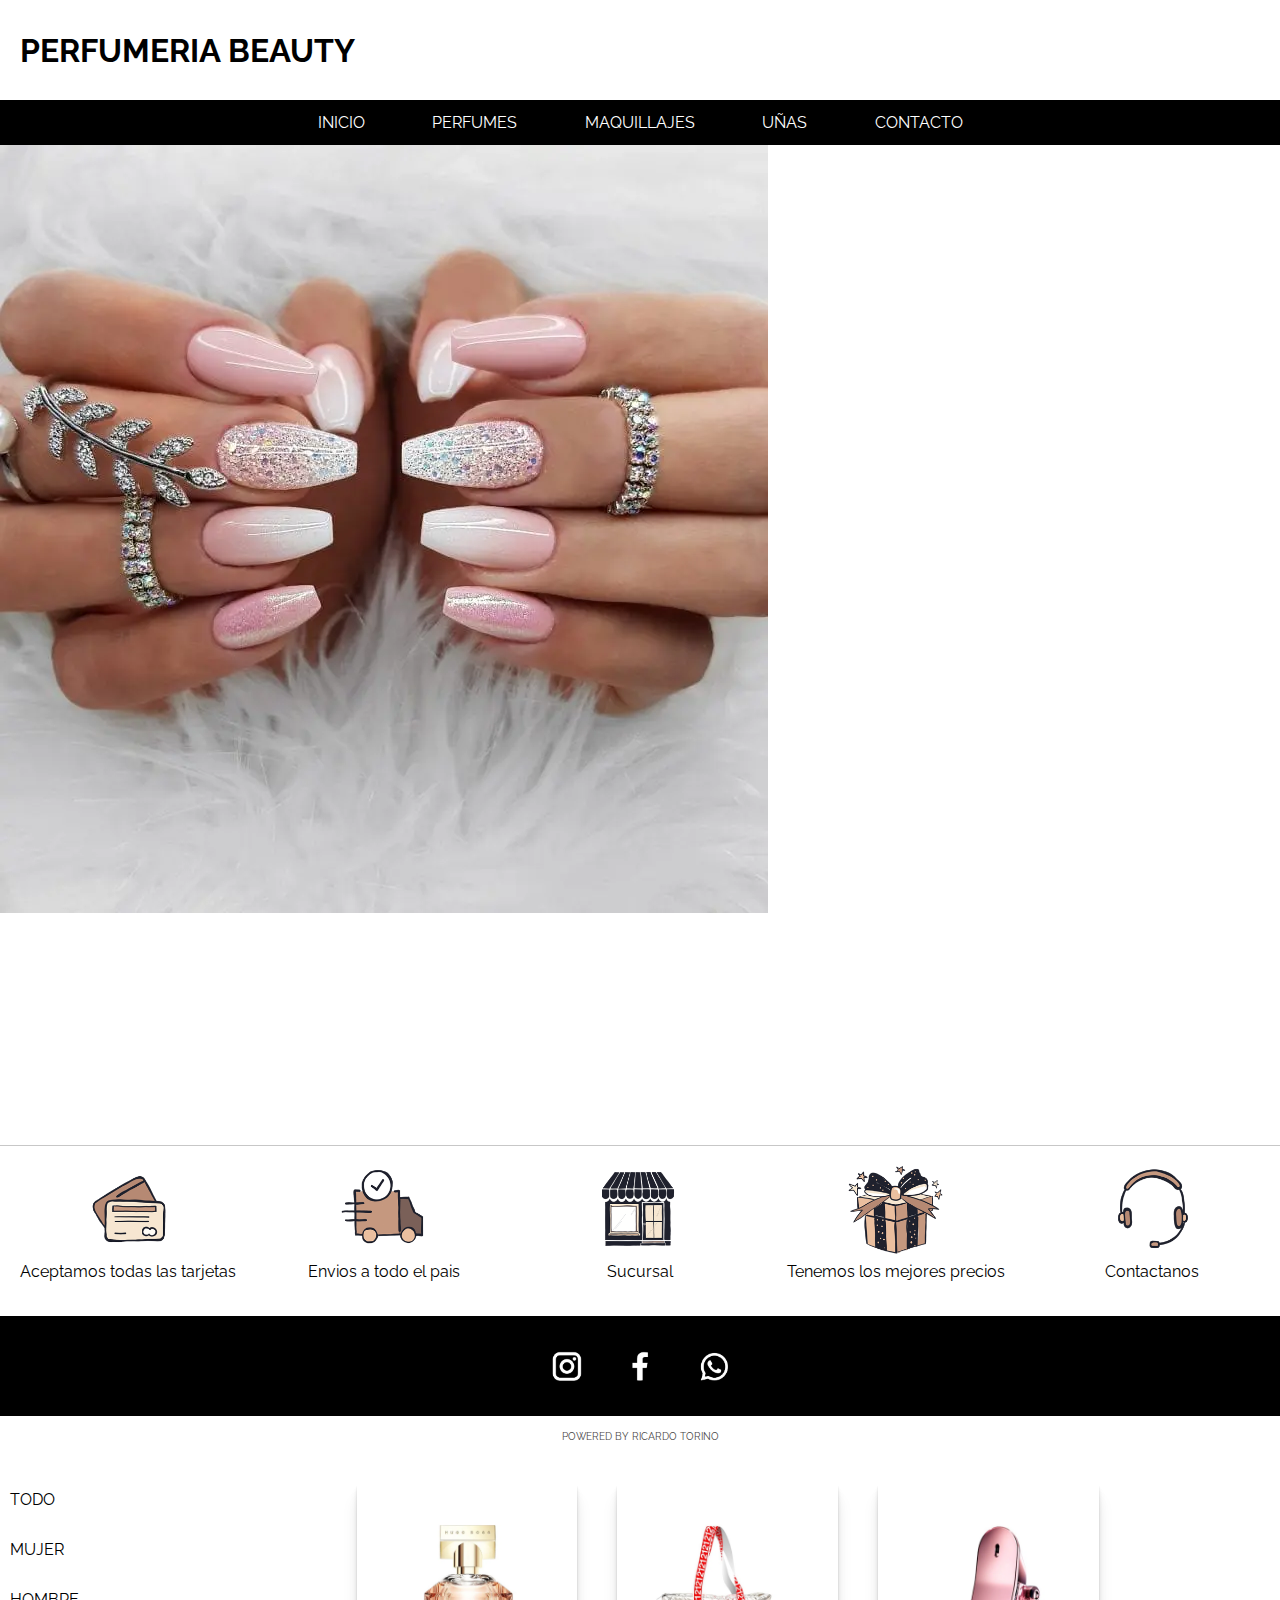
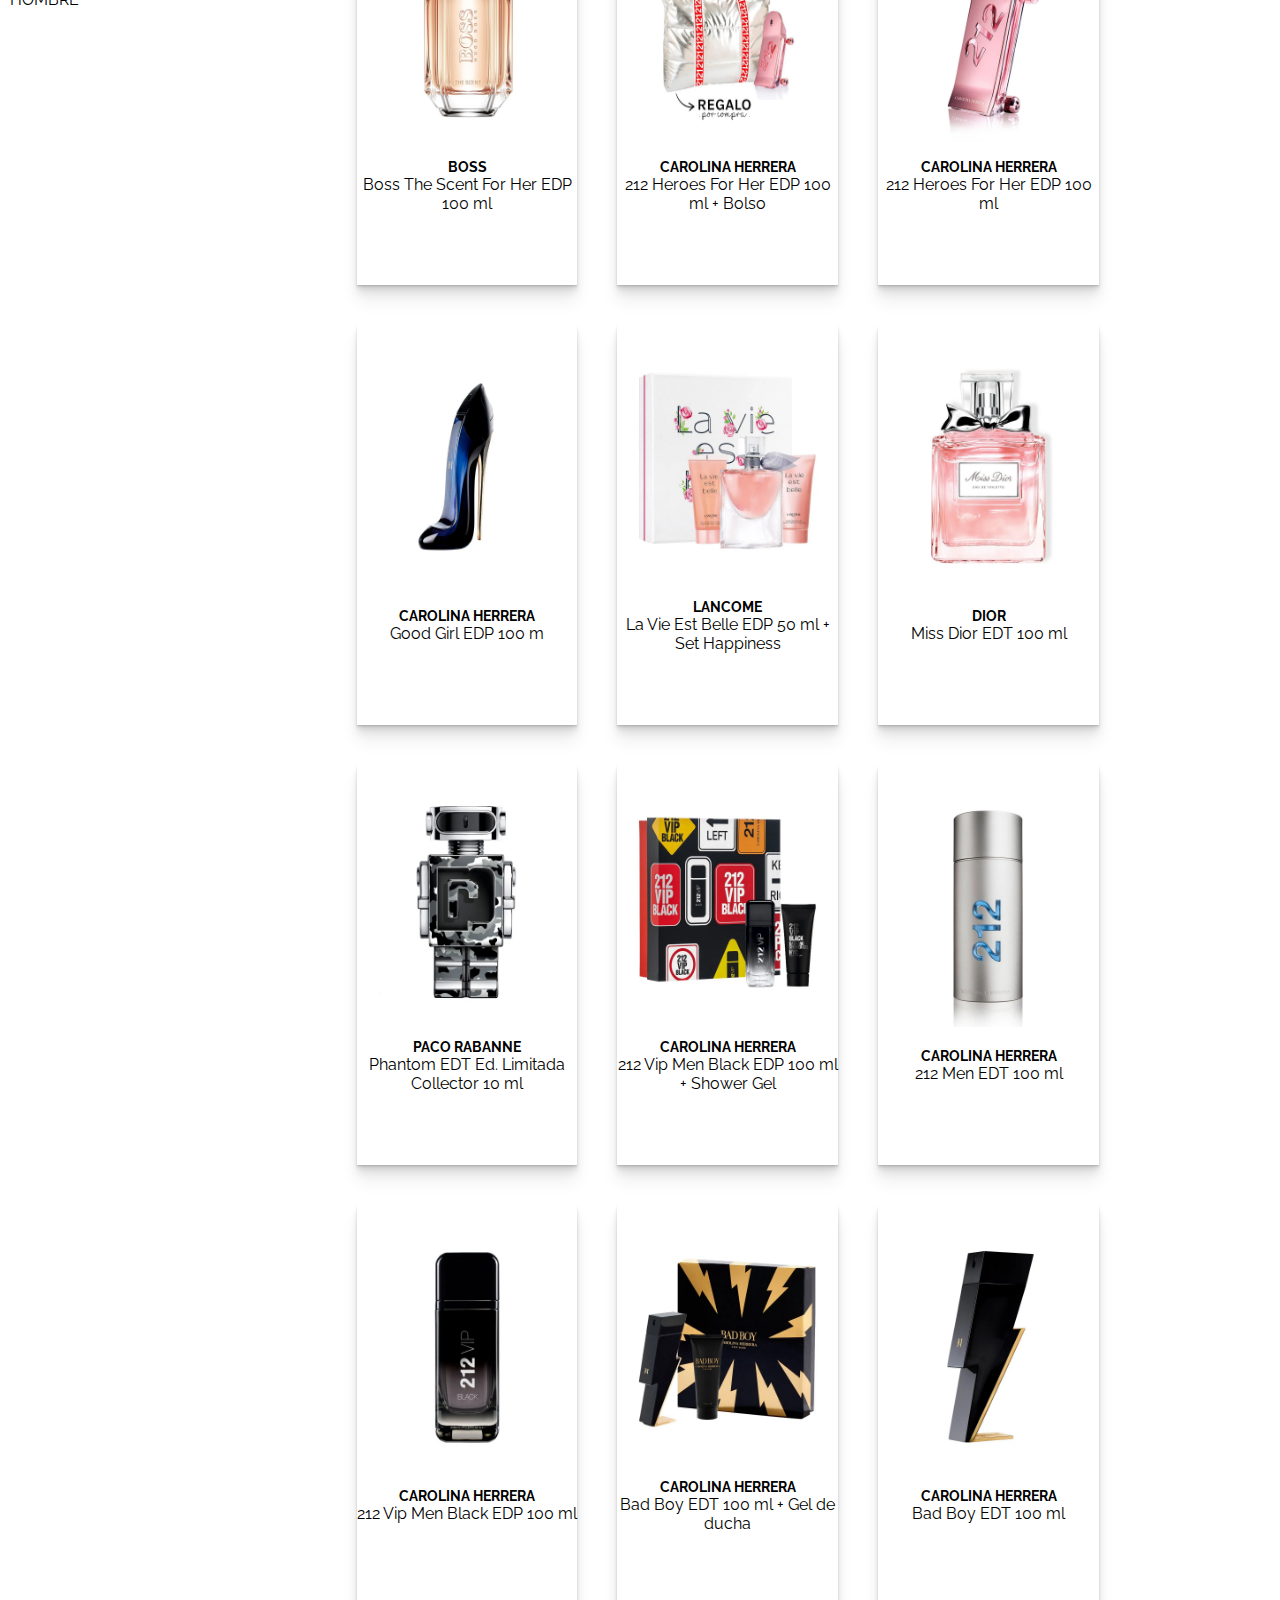
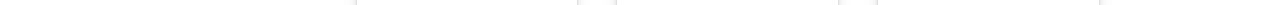
<file: html/unias.html>
<!DOCTYPE html>
<html lang="en">
<head>
    <link rel="shortcut icon" href="../img/logos_iconos/favicon.jpg">
    <meta charset="UTF-8">
    <meta http-equiv="X-UA-Compatible" content="IE=edge">
    <meta name="viewport" content="width=device-width, initial-scale=1.0">
    <link rel="stylesheet" href="../css/style.css">
    <link rel="preconnect" href="https://fonts.googleapis.com">
    <link rel="preconnect" href="https://fonts.gstatic.com" crossorigin>
    <link href="https://fonts.googleapis.com/css2?family=Raleway&family=Splash&display=swap" rel="stylesheet">
    <link href="https://fonts.googleapis.com/css2?family=Raleway:wght@100&display=swap" rel="stylesheet">
    <title>Perfumeria Beauty</title>
</head>
<body>
    <div class="grid_layout_unias">
        <Header>
            <h1>PERFUMERIA BEAUTY</h1>
    
        </Header>

        <nav>
            
            <ul class="ul_nav_vertical">
                <li class="nav_menu"><img src="../img/inicio/icono_menu.jpg" alt="">
                    <ul class="display_menu">
                        <li><a href="../index.html">INICIO</a></li>
                        <li><a href="../html/perfumes.html">PERFUMES</a></li>
                        <li><a href="../html/maquillajes.html">MAQUILLAJES</a></li>
                        <li><a href="../html/unias.html">UÑAS</a></li>
                        <li><a href="../html/contacto.html">CONTACTO</a></li>
                    </ul>
                </li>
                
            </ul>
            <ul class="ul_nav_horizontal" >
                
                <li><a href="../index.html">INICIO</a></li>
                <li><a href="../html/perfumes.html">PERFUMES</a></li>
                <li><a href="../html/maquillajes.html">MAQUILLAJES</a></li>
                <li><a href="../html/unias.html">UÑAS</a></li>
                <li><a href="../html/contacto.html">CONTACTO</a></li>
        
            </ul>
          
        </nav>

        <section>
            <div>
                <img src="../img/unias/foto_unias.jpg" alt="foto_unias">
            </div>
        </section>

        <section>
            <div>
                <frame width="853" height="480" src="https://www.youtube.com/embed/AmIZiayONWY" title="COMO DECORAR UÑAS CON ESMALTE SEMIPERMANENTE Y PAINTING GEL 😍💅🔥" frameborder="0" allow="accelerometer; autoplay; clipboard-write; encrypted-media; gyroscope; picture-in-picture" allowfullscreen></iframe>
            </div>
        </section>

        <main class="main_perfumes">
                   
            <input type="radio" name="filtro" id="todo" checked="yes">
            <input type="radio" name="filtro" id="mujer">
            <input type="radio" name="filtro" id="hombre">
                        
            <ol>
                <li><label for="todo">TODO</label></li>
                <li><label for="mujer">MUJER</label></li>
                <li><label for="hombre">HOMBRE</label></li>
            </ol>
             
            <div class="productos_perfumes"> 
                <div class="mujer">
                    <ul>
                        <li class="image_producto"><img src="../img/perfumes/imagen_perfume_1.jpg" alt="">
                            <ul>
                                <li><h2>BOSS</h2></li>
                                <li><p>Boss The Scent For Her EDP 100 ml</p></li>
                            </ul>
                            <ul class="boton_compra_perfume">
                                <li>
                                    <button class="boton_compra_perfume">COMPRAR</button>
                                </li>
                            </ul>
                        </li>
                        
                    </ul>
                </div>
                <div class="mujer">
                    <ul>
                        <li class="image_producto"><img src="../img/perfumes/imagen_perfume_12.jpg" alt="">
                            <ul>
                                <li><h2>CAROLINA HERRERA</h2></li>
                                <li><p>212 Heroes For Her EDP 100 ml + Bolso</p></li>
                            </ul>
                            <ul class="boton_compra_perfume">
                                <li>
                                    <button class="boton_compra_perfume">COMPRAR</button>
                                </li>
                            </ul>
                        </li>
                        
                    </ul>
                </div>
                <div class="mujer">
                    <ul>
                        <li class="image_producto"><img src="../img/perfumes/imagen_perfume_3.jpg" alt="">
                            <ul>
                                <li><h2>CAROLINA HERRERA</h2></li>
                                <li><p>212 Heroes For Her EDP 100 ml</p></li>
                            </ul>
                            <ul class="boton_compra_perfume">
                                <li>
                                    <button class="boton_compra_perfume">COMPRAR</button>
                                </li>
                            </ul>
                        </li>
                        
                    </ul>
                </div>
                <div class="mujer">
                    <ul>
                        <li class="image_producto"><img src="../img/perfumes/imagen_perfume_13.jpg" alt="">
                            <ul>
                                <li><h2>CAROLINA HERRERA</h2></li>
                                <li><p>Good Girl EDP 100 m</p></li>
                            </ul>
                            <ul class="boton_compra_perfume">
                                <li>
                                    <button class="boton_compra_perfume">COMPRAR</button>
                                </li>
                            </ul>
                        </li>
                        
                    </ul>
                </div>
                <div class="mujer">
                    <ul>
                        <li class="image_producto"><img src="../img/perfumes/imagen_perfume_14.jpg" alt="">
                            <ul>
                                <li><h2>LANCOME</h2></li>
                                <li><p>La Vie Est Belle EDP 50 ml + Set Happiness</p></li>
                            </ul>
                            <ul class="boton_compra_perfume">
                                <li>
                                    <button class="boton_compra_perfume">COMPRAR</button>
                                </li>
                            </ul>
                        </li>
                        
                    </ul>
                </div>
                <div class="mujer">
                    <ul>
                        <li class="image_producto"><img src="../img/perfumes/imagen_perfume_4.jpg" alt="">
                            <ul>
                                <li><h2>DIOR</h2></li>
                                <li> <p>Miss Dior EDT 100 ml</p></li>
                            </ul>
                            <ul class="boton_compra_perfume">
                                <li>
                                    <button class="boton_compra_perfume">COMPRAR</button>
                                </li>
                            </ul>
                        </li>
                        
                    </ul>
                </div>
                <div class="hombre">
                    <ul>
                        <li class="image_producto"><img src="../img/perfumes/imagen_perfume_5.jpg" alt="">
                            <ul>
                                <li><h2>PACO RABANNE</h2></li>
                                <li><p>Phantom EDT Ed. Limitada Collector 10 ml</p></li>
                            </ul>
                            <ul class="boton_compra_perfume">
                                <li>
                                    <button class="boton_compra_perfume">COMPRAR</button>
                                </li>
                            </ul>
                        </li>
                        
                    </ul>
                </div>
                <div class="hombre">
                    <ul>
                        <li class="image_producto"><img src="../img/perfumes/imagen_perfume_11.jpg" alt="">
                            <ul>
                                <li><h2>CAROLINA HERRERA</h2></li>
                                <li><p>212 Vip Men Black EDP 100 ml + Shower Gel</p></li>
                            </ul>
                            <ul class="boton_compra_perfume">
                                <li>
                                    <button class="boton_compra_perfume">COMPRAR</button>
                                </li>
                            </ul>
                        </li>
                        
                    </ul>
                </div>
                <div class="hombre">
                    <ul>
                        <li class="image_producto"><img src="../img/perfumes/imagen_perfume_6.jpg" alt="">
                            <ul>
                                <li><h2>CAROLINA HERRERA</h2></li>
                                <li><p>212 Men EDT 100 ml</p></li>
                            </ul>
                            <ul class="boton_compra_perfume">
                                <li>
                                    <button class="boton_compra_perfume">COMPRAR</button>
                                </li>
                            </ul>
                        </li>
                        
                    </ul>
                </div>
                <div class="hombre">
                    <ul>
                        <li class="image_producto"><img src="../img/perfumes/imagen_perfume_7.jpg" alt="">
                            <ul>
                                <li><h2>CAROLINA HERRERA</h2></li>
                                <li><p>212 Vip Men Black EDP 100 ml</p></li>
                            </ul>
                            <ul class="boton_compra_perfume">
                                <li>
                                    <button class="boton_compra_perfume">COMPRAR</button>
                                </li>
                            </ul>
                        </li>
                        
                    </ul>
                </div>
                <div class="hombre">
                    <ul>
                        <li class="image_producto"><img src="../img/perfumes/imagen_perfume_10.jpg" alt="">
                            <ul>
                                <li><h2>CAROLINA HERRERA</h2></li>
                                <li><p>Bad Boy EDT 100 ml + Gel de ducha</p></li>
                            </ul>
                            <ul class="boton_compra_perfume">
                                <li>
                                    <button class="boton_compra_perfume">COMPRAR</button>
                                </li>
                            </ul>
                        </li>
                        
                    </ul>
                </div>
                <div class="hombre">
                    <ul>
                        <li class="image_producto"><img src="../img/perfumes/imagen_perfume_8.jpg" alt="">
                            <ul>
                                <li><h2>CAROLINA HERRERA</h2></li>
                                <li><p>Bad Boy EDT 100 ml</p></li>
                            </ul>
                            <ul class="boton_compra_perfume">
                                <li>
                                    <button class="boton_compra_perfume">COMPRAR</button>
                                </li>
                            </ul>
                        </li>
                        
                    </ul>
                </div>
            </div>    
            
        </main>
        
        <footer>
                
            <section class="footer_1">
                <div class="tarjeta_1_footer_1">
                    <div>
                        <img  src="../img/logos_iconos/tarjetas.jpg" alt="imagen_tarjeta">
                    </div>
                    
                    <p>Aceptamos todas las tarjetas</p>
                
                </div> 
                
                <div class="tarjeta_2_footer_1">
                    <div>
                        <img  src="../img/logos_iconos/envio.jpg" alt="imagen_vehiculo">
                    </div>
                    
                    <p>Envios a todo el pais</p>
                    
                </div> 
                <div class="tarjeta_3_footer_1">
                    <div>
                        <a href="https://www.google.com.ar/maps/place/Perfumer%C3%ADa+Beauty/@-31.8607334,-59.0335034,17z/data=!4m5!3m4!1s0x95b181a3663dd715:0x1a37de5ed7d7fd16!8m2!3d-31.8607334!4d-59.0313147"><img  src="../img/logos_iconos/Sucursal.jpg" alt="imagen_sucursal"> </a>
                    </div>
                    
                    <p>Sucursal</p>
                </div>
                

                <div class="tarjeta_4_footer_1">
                    <div>
                        <img  src="../img/logos_iconos/regalo.jpg" alt="imagen_headset">
                    </div>
                    
                    <p>Tenemos los mejores precios</p>

                </div> 
                <div class="tarjeta_5_footer_1">
                    <div>
                        <a href="html/contacto.html"><img src="../img/logos_iconos/contacto.jpg" alt="imagen_headset"></a>
                    </div>
                    
                    <p>Contactanos</p>
                    
                </div>
                
            </section>
            
            <section class="footer_2">
                <div class="icono_instagram_footer_2">
                    <a href="https://instagram.com/perfumeria_beauty?igshid=YmMyMTA2M2Y="><img src="../img/logos_iconos/logo_instagram.jpg" alt="logo_instagram"></a>
                    
                </div>
                <div class="icono_facebook_footer_2">
                    <a href="https://www.facebook.com/profile.php?id=100050513717515"><img src="../img/logos_iconos/logo_facebook.jpg" alt="logo_facebook"></a>

                </div>
                <div class="icono_whatsapp_footer_2">
                    <a href="https://wa.me/+5491164384221"><img src="../img/logos_iconos/logo_whatsapp.jpg" alt="logo_whatsapp"></a>

                </div>

            </section>
            <section class="footer_3">
                <a href="https://www.facebook.com/ricardo.torino">POWERED BY RICARDO TORINO</a>

            </section>
        
        </footer>

    </div>

    
</body>
</html>
</file>
<file: css/style.css>
*{
    margin: 0;
    padding: 0;
    box-sizing:border-box;
    }

body{
    font-family: 'Raleway', sans-serif;
      
}

.grid_layout_index{
    display: grid;
    grid-template-columns: 100%;
    grid-template-rows: 100px 45px 2200px 310px;
    grid-template-areas: "header"
                         "nav"
                         "main"
                         "footer";
                            


}



/* IINICIA HEADER */

header{
    grid-area: header;
    margin-left: 20px;
    display: flex;
    align-items: center;
    height: 100px;
        
   
}
h1{
    
    color: black;
    font-style: normal;
    font-family: 'Raleway', sans-serif;
    
        
    
}


/* FINALIZA HEADER */
/* INICIA NAV */
nav {
    grid-area: nav;
    background-color: black;
    position: relative; 
      
}



.ul_nav_horizontal{
    height: 45px;
    margin: 0px 250px;
    display: flex;
    justify-content: space-evenly;
    align-items: center;
      
}
.ul_nav_vertical img{
    height: 45px;
    width: 45px;
    background-color: red;
}
.ul_nav_vertical{
    position: absolute;
        
}

.nav_menu{
    display: inline-block;
    position: relative;
    padding-left: 5px;
    display: none;
}

.display_menu{
    position: absolute;
    display: none;
    background-color:black;
    width: 160px;
    line-height: 40px;
    
}
.display_menu li{
    display: block;
}
.nav_menu:hover .display_menu{
    display: block;
}
.display_menu li:hover{
    background-color: rgb(15, 15, 15);
    
}
.display_menu li a{
    padding: 15px 15px 15px 20px;
    
}
a{
    text-decoration: none;
    color: white;
}


/* FINALIZA NAV */
/* INICIA FOOTER */

footer{
    
    grid-area: footer;
    border-top: solid rgb(199, 199, 199) 1px;
    
    
}

.footer_1{
    margin-top: 10px;
    display: flex;
    justify-content: space-evenly;
    align-items: flex-start;
    height: 160px;  
    
}
.footer_1 img{
    height: 100%;
    width: 100%;
    
}


.tarjeta_1_footer_1{
    height: 120px;
    width: 307px;
    display: flex;
    flex-direction: column;    
    align-items: center;
    text-align: center;
}
.tarjeta_1_footer_1 div{
    height: 100%;
    width: 40%;
}

.tarjeta_2_footer_1{
    height: 120px;
    width: 307px;
    display: flex;
    flex-direction: column;    
    align-items: center;
    text-align: center;
}
.tarjeta_2_footer_1 div{
    height: 100%;
    width: 40%;
}
.tarjeta_3_footer_1{
    height: 120px;
    width: 307px;
    display: flex;
    flex-direction: column;    
    align-items: center;
    text-align: center;
}
.tarjeta_3_footer_1 div{
    height: 100%;
    width: 40%;
}

.tarjeta_4_footer_1{
    height: 120px;
    width: 307px;
    display: flex;
    flex-direction: column;    
    align-items: center;
    text-align: center;
}
.tarjeta_4_footer_1 div{
    height: 100%;
    width: 40%;
}
.tarjeta_5_footer_1{
    height: 120px;
    width: 307px;
    display: flex;
    flex-direction: column;   
    align-items: center;
    text-align: center;
}
.tarjeta_5_footer_1 div{
    height: 100%;
    width: 40%;
}


.footer_2{
    height: 100px;
    background-color: black;
    display: flex;
    justify-content: center;
    align-items: center;
    gap: 10px;

}
.footer_2 img{
    height: 100%;
    width: 100%;
    object-fit: scale-down;
}
.icono_instagram_footer_2{
    height: 40%;
    width: 5%;
}
.icono_facebook_footer_2{
    height: 40%;
    width: 5%;
}
.icono_whatsapp_footer_2{
    height: 40%;
    width: 5%;
}
.footer_2 img{
    width: 100%;
       
}


.footer_3{
    background-color: white;
    height: 40px;
    display: flex;
    justify-content: center;
    align-items: center;
}
.footer_3 a{
   font-size: 10px;
   color: rgb(70, 68, 68);
}


/* FINALIZA FOOTER */
/* MEDIA QUERY MOVILES LAYOUT */
@media screen and ( min-width:300px) and (max-width:600px){
    
    
    header{
        justify-content: center;
    }
    .ul_nav_horizontal{
        display: none;
    }
    
    .nav_menu{
        display: block;
    }
    .footer_1{
        margin-top: 10px;
        display: flex;
        flex-wrap: wrap;
        justify-content: space-evenly;
        align-items: flex-start;
        height: 28  0px;
        width: 320px;
        height: 290px;
        margin: 40px;
        
    }
    .footer_1 img{
        height: 90%;
        width: 60%;
        
    }
    .footer_1 div{
        width: 160px;
    }
    .footer_2{
        height: 70px;
    }
    .footer_3{
        height: 25px;
    }
        
    

}

/* MEDIA QUERY TABLET LAYOUT*/

/* @media only screen and ( max-width:600px){
    
    
    header{
        justify-content: center;
    }
    .ul_nav_horizontal{
        display: none;
    }
    
    .nav_menu{
        display: block;
    }
    .footer_1{
        margin-top: 10px;
        display: flex;
        flex-wrap: wrap;
        justify-content: space-evenly;
        align-items: flex-start;
        height: 28  0px;
        width: 600px;
        height: 290px;
        
    }
    .footer_1 img{
        height: 90%;
        width: 60%;
        
    }
    .footer_1 div{
        width: 160px;
    }
    .footer_2{
        height: 70px;
    }
    .footer_3{
        height: 25px;
    }
        
    
} */

/* INICIA MAIN PAGINA INICIO*/


.slider1_index{
    padding-top: 15px;
    padding-bottom: 15px;
    height: 600px;
    width: 100%;
    overflow: hidden;
      
}

.slider1_index ul{
    display: flex;
    animation: slider_1 10s infinite alternate linear;
    width: 300%;
    height: 100%;
}
.slider1_index li{
    width: 100%;
    height: 100%;
    list-style-type: none;
}
.slider1_index img{
    width: 100%;
    height: 100%;
}

@keyframes slider_1{
    0%{margin-left: 0;}
    15%{margin-left: 0;}
    28%{margin-left: 0;}
    
    37%{margin-left: -100%;}
    50%{margin-left: -100%;}
    63%{margin-left: -100%;}

    72%{margin-left: -200%;}
    85%{margin-left: -200%;}
    100%{margin-left: -200%;}
}


.gallery_index{
    height: 550px;
    display: grid;
    grid-template-columns: 30% 30% 30%;
    grid-template-rows: 250px 250px;
    grid-template-areas: "foto1 foto2 foto3"
                         "foto4 foto5 foto5";
    justify-content: center;
    gap: 20px;
    
    
    
}
.gallery_index img{
    height: 100%;
    width: 100%;
    border-radius: 15px;
    
}
.gallery_image1_index{
    grid-area: foto1;
}
.gallery_image2_index{
    grid-area: foto2;
}
.gallery_image3_index{
    grid-area: foto3;
}
.gallery_image4_index{
    grid-area: foto4;
}
.gallery_image5_index{
    grid-area: foto5;
}
.tittle_slider2{
    text-align: center;
    padding-top: 10px;
   
}

.slider2_index{
    display: flex;
    flex-direction: column;
    justify-content: space-evenly;
    height: 1050px;
    
}
.slider2_index h2{
    display: flex;
    justify-content: center;
    align-items: center;
    height: 100px;
}
.slider2_recommended_1{
    display: flex;
    justify-content: space-evenly;
    align-items: center;
    height: 500px;       
}
.slider2_recommended_1 ul{
    
    list-style-type: none;
    display: flex;
    flex-direction: column;
    justify-content: space-evenly;
    align-items: center;
    line-height: 30px;
}
.slider2_recommended_2{
    display: flex;
    justify-content: space-evenly;
    align-items: center;
    height: 500px;
}
.slider2_recommended_2 ul{
    list-style-type: none;
    display: flex;
    flex-direction: column;
    justify-content: space-evenly;
    align-items: center;
    line-height: 30px;
}

.slider2_index img{
    height: 270px;
    width: 100%;
}
.slider2_button_left{
    opacity: 0;
}
.slider2_button_rigth{
    opacity: 0;
}

.boton_recomendados{
    background-color: black;
    color: white;
    padding: 10px 20px;
    border-radius: 20px;
    opacity: 0;
}
.slider2_recommended_1 div:hover button{
    opacity: 1;
}
.slider2_recommended_2 div:hover button{
    opacity: 1;
}

.slider2_button_left{
    background-color: grey;
    height: 40px;
    width: 3%;
}
.slider2_button_rigth{
    background-color: grey;
    height: 40px;
    width: 3%;
}
.slider2_image1_index{
    height: 400px;
    width: 20%;
    box-shadow: rgba(0, 0, 0, 0.07) 0px 1px 1px, rgba(0, 0, 0, 0.07) 0px 2px 2px, rgba(0, 0, 0, 0.07) 0px 4px 4px, rgba(0, 0, 0, 0.07) 0px 8px 8px, rgba(0, 0, 0, 0.07) 0px 16px 16px;
}

.slider2_image2_index{
    height: 400px;
    width: 20%;
    box-shadow: rgba(0, 0, 0, 0.07) 0px 1px 1px, rgba(0, 0, 0, 0.07) 0px 2px 2px, rgba(0, 0, 0, 0.07) 0px 4px 4px, rgba(0, 0, 0, 0.07) 0px 8px 8px, rgba(0, 0, 0, 0.07) 0px 16px 16px;
}
.slider2_image3_index{
    height: 400px;
    width: 20%;
    box-shadow: rgba(0, 0, 0, 0.07) 0px 1px 1px, rgba(0, 0, 0, 0.07) 0px 2px 2px, rgba(0, 0, 0, 0.07) 0px 4px 4px, rgba(0, 0, 0, 0.07) 0px 8px 8px, rgba(0, 0, 0, 0.07) 0px 16px 16px;
}
.slider2_image4_index{
    height: 400px;
    width: 20%;
    box-shadow: rgba(0, 0, 0, 0.07) 0px 1px 1px, rgba(0, 0, 0, 0.07) 0px 2px 2px, rgba(0, 0, 0, 0.07) 0px 4px 4px, rgba(0, 0, 0, 0.07) 0px 8px 8px, rgba(0, 0, 0, 0.07) 0px 16px 16px;
}
.slider2_image5_index{
    height: 400px;
    width: 20%;
    box-shadow: rgba(0, 0, 0, 0.07) 0px 1px 1px, rgba(0, 0, 0, 0.07) 0px 2px 2px, rgba(0, 0, 0, 0.07) 0px 4px 4px, rgba(0, 0, 0, 0.07) 0px 8px 8px, rgba(0, 0, 0, 0.07) 0px 16px 16px;
}
.slider2_image6_index{
    height: 400px;
    width: 20%;
    box-shadow: rgba(0, 0, 0, 0.07) 0px 1px 1px, rgba(0, 0, 0, 0.07) 0px 2px 2px, rgba(0, 0, 0, 0.07) 0px 4px 4px, rgba(0, 0, 0, 0.07) 0px 8px 8px, rgba(0, 0, 0, 0.07) 0px 16px 16px;
}

@media screen and ( min-width:300px) and (max-width:600px){
    .slider1_index{
        height: 200px;
    }   
    .grid_layout_index{
        display: grid;
        grid-template-columns: 100%;
        grid-template-rows: 100px 45px 1420px 310px;
        grid-template-areas: "header"
                             "nav"
                             "main"
                             "footer";
                                
    }

    .gallery_index{
        height: 420px;
        padding-top: 15px;
        display: grid;
        grid-template-columns: 45% 45%;
        grid-template-rows: 120px 120px 120px;
        grid-template-areas: "foto1 foto2"
                             "foto3 foto4"
                             "foto5 foto5";
        justify-content: center;
        gap: 20px;
              
        
    } 
    .slider2_index{
        height: 800px;
        
    }
    .slider2_recommended_1{
        height: 300px;
    }
    .slider2_recommended_2{
        height: 300px;
    }
    .slider2_recommended_1 div{
        height: 270px;
        width: 40%;
    }
    .slider2_recommended_2 div{
        height: 270px;
        width: 40%;
    }
    
    .slider2_index img{
        height: 100%;
    }
    
    .slider2_button_left{
        display: none;
    }
    .slider2_button_rigth{
        display: none;
    }
   
    .slider2_image3_index{
        display: none;
    }
    .slider2_image1_index button{
        margin:0px;   
    }
   
    .slider2_image6_index{
        display: none;
    }
    .slider2_recommended_1 h3{
        font-size: 11px;
    }
    .slider2_recommended_1 p{
        font-size: 13px;  
        text-align: center; 
        line-height: 15px;
    }
    .slider2_recommended_2 h3{
        font-size: 11px;
    }
    .slider2_recommended_2 p{
        font-size: 13px;  
        text-align: center; 
        line-height: 15px;  
    }
    .boton_recomendados{
        background-color: black;
        color: white;
        padding: 5px 20px;
        border-radius: 20px;
        opacity: 0;
        margin: 10px;
    }
    .footer_1{
        height: 370px;
    }
    

}


/* @media only screen and ( min-width:600px){
    .slider1_index{
        height: 300px;
    }   
    .grid_layout_index{
        display: grid;
        grid-template-columns: 100%;
        grid-template-rows: 100px 45px 1800px 310px;
        grid-template-areas: "header"
                             "nav"
                             "main"
                             "footer";
                                
    }
    .gallery_index{
        height: 650px;
        padding-top: 15px;
        display: grid;
        grid-template-columns: 45% 45%;
        grid-template-rows: 200px 200px 200px;
        grid-template-areas: "foto1 foto2"
                             "foto3 foto4"
                             "foto5 foto5";
        justify-content: center;
        gap: 20px;
              
        
    } 
    .slider2_index{
        height: 850px;
        
    }
    .slider2_recommended_1 div{
        height: 350px;
        width: 40%;
    }
    .slider2_recommended_2 div{
        height: 350px;
        width: 40%;
    }
    
    .slider2_index img{
        height: 100%;
    }
    
    .slider2_button_left{
        display: none;
    }
    .slider2_button_rigth{
        display: none;
    }
    .slider2_image3_index{
        display: none;
    }
    .slider2_image6_index{
        display: none;
    }
} */

/* FINALIZA MAIN PAGINA INICIO*/
/* INICIA MAIN PAGINA PERFUMES */
.grid_layout_perfumes{
    display: grid;
    grid-template-columns: 100%;
    grid-template-rows: 100px 45px 2000px 310px;
    grid-template-areas: "header"
                         "nav"
                         "main"
                         "footer";
                            
}

.main_perfumes{
    display: flex;
    
}
.productos_perfumes{
    width: 90%;
    display: grid;
    grid-template-columns: 20% 20% 20%;
    grid-template-rows: 400px 400px 400px 400px ;
    grid-template-areas: "image1 image2 image3"
                         "image4 image5 image6"
                         "image7 image8 image9"
                         "image10 image11 image12";
                         
    justify-content: center;
    
    margin-top: 30px;
    gap: 40px;   
   
}

.main_perfumes input[type="radio"]{
    display: none;
}
.main_perfumes label{
    cursor: pointer;
}
.main_perfumes ol{
    line-height: 50px;
    list-style-type: none;
    margin-top: 20px;
    margin-left: 10px;
    width: 173px;
}
.main_perfumes ul{
    list-style-type: none;
}


.categorias_perfumes{
    width: 150px;
    padding-left: 20px;
    /* opacity: 0; */
    
}
.menu_perfumes:hover .categorias_perfumes{
    opacity: 1;
} 


.categorias_perfumes li:hover{
    padding-left: 20px;
    font-weight: bolder;
    /* background-color: antiquewhite; */
}
.main_perfumes #hombre:checked ~ .productos_perfumes .mujer{
    display: none;
}
.main_perfumes #mujer:checked ~ .productos_perfumes .hombre{
    display: none;
}

.productos_perfumes img{
    height: 60%;
    width: 100%;
}

.image_producto li{
    text-align: center;
}

.mujer ul{
    list-style: none;
}
.hombre ul{
    list-style: none;
}
.image_producto h2{
    font-size: 14px;
}
button{
    background-color: black;
    color: white;
    padding: 10px 20px;
    border-radius: 20px;
}
.boton_compra_perfume{
    opacity: 0;
}
.mujer:hover .boton_compra_perfume{
    opacity: 1;
}
.hombre:hover .boton_compra_perfume{
    opacity: 1;
}
.mujer{
    box-shadow: rgba(0, 0, 0, 0.07) 0px 1px 1px, rgba(0, 0, 0, 0.07) 0px 2px 2px, rgba(0, 0, 0, 0.07) 0px 4px 4px, rgba(0, 0, 0, 0.07) 0px 8px 8px, rgba(0, 0, 0, 0.07) 0px 16px 16px;
}
.hombre{
   box-shadow: rgba(0, 0, 0, 0.07) 0px 1px 1px, rgba(0, 0, 0, 0.07) 0px 2px 2px, rgba(0, 0, 0, 0.07) 0px 4px 4px, rgba(0, 0, 0, 0.07) 0px 8px 8px, rgba(0, 0, 0, 0.07) 0px 16px 16px;
}

@media only screen and ( max-width:600px){
    .grid_layout_perfumes{
        display: grid;
        grid-template-columns: 100%;
        grid-template-rows: 100px 45px 2100px 310px;
        grid-template-areas: "header"
                             "nav"
                             "main"
                             "footer";
                                
    
    
    }

    .productos_perfumes{
        
        display: grid;
        grid-template-columns: 35% 35%;
        grid-template-rows: 300px 300px 300px 300px 300px 300px;
        grid-template-areas: "image1 image2"
                             "image3 image4"
                             "image5 image6"
                             "image7 image8"
                             "image9 image10"
                             "image11 image12";
                             
        justify-content:left;
        margin-left: 20px;        
        margin-top: 30px;
        gap: 40px;   
       
    }
    .productos_perfumes img{
        height: 70%;
        width: 100%;
    }
    .image_producto{
        height: 290px;
    }
    
    .image_producto h2{
        font-size: 12px;
    }
    .image_producto p{
        font-size: 15px;
    }
   
    button{
        background-color: black;
        color: white;
        padding: 5px 15px;
        border-radius: 20px;
        font-size: 12px;
    }

}




/* TERMINA MAIN PAGINA PERFUMES */
/* INICIA MAIN PAGINA MAQUILLAJES */
.grid_layout_maquillajes{
    display: grid;
    grid-template-columns: 100%;
    grid-template-rows: 100px 45px 2000px 310px;
    grid-template-areas: "header"
                         "nav"
                         "main"
                         "footer";

}
.main_maquillajes{
    display: flex;
    justify-content: flex-start
    
}
.productos_maquillajes{
    width: 90%;
    display: grid;
    grid-template-columns: 20% 20% 20%;
    grid-template-rows: 400px 400px 400px 400px ;
    grid-template-areas: "image1 image2 image3"
                         "image4 image5 image6"
                         "image7 image8 image9"
                         "image10 image11 image12";
                         
    justify-content: center;
    
    margin-top: 30px;
    gap: 40px;   
   
}

.main_maquillajes input[type="radio"]{
    display: none;
}
.main_maquillajes label{
    cursor: pointer;
}
.main_maquillajes ol{
    line-height: 50px;
    list-style-type: none;
    margin-top: 20px;
    margin-left: 10px;
}
.main_maquillajes ul{
    list-style-type: none;
}

.categorias_maquillajes{
    width: 150px;
    padding-left: 20px;
    /* opacity:0; */
    
}
.menu_maquillajes:hover .categorias_maquillajes{
    opacity: 1;
}   

.categorias_maquillajes li:hover{
    padding-left: 20px;
    font-weight: bolder;
    /* background-color: antiquewhite; */
}

.main_maquillajes #sombras:checked ~ .productos_maquillajes .rimmel,
.main_maquillajes #sombras:checked ~ .productos_maquillajes .bases,
.main_maquillajes #sombras:checked ~ .productos_maquillajes .labiales{
    display: none;
}
.main_maquillajes #rimmel:checked ~ .productos_maquillajes .sombras,
.main_maquillajes #rimmel:checked ~ .productos_maquillajes .bases,
.main_maquillajes #rimmel:checked ~ .productos_maquillajes .labiales{
    display: none;
}
.main_maquillajes #bases:checked ~ .productos_maquillajes .rimmel,
.main_maquillajes #bases:checked ~ .productos_maquillajes .sombras,
.main_maquillajes #bases:checked ~ .productos_maquillajes .labiales{
    display: none;
}
.main_maquillajes #labiales:checked ~ .productos_maquillajes .rimmel,
.main_maquillajes #labiales:checked ~ .productos_maquillajes .bases,
.main_maquillajes #labiales:checked ~ .productos_maquillajes .sombras{
    display: none;
}


.productos_maquillajes img{
    height: 60%;
    width: 100%;
}
.image_producto{
    display: flex;
    flex-direction: column;
    justify-content: space-evenly;
    align-items: center;
    height: 400px;
    
}

.image_producto h2{
    font-size: 14px;
}
button{
    background-color: black;
    color: white;
    padding: 10px 20px;
    border-radius: 20px;
}
.boton_compra_maquillajes{
    opacity: 0;
}
.sombras:hover .boton_compra_maquillajes{
    opacity: 1;
}
.rimmel:hover .boton_compra_maquillajes{
    opacity: 1;
}
.bases:hover .boton_compra_maquillajes{
    opacity: 1;
}
.labiales:hover .boton_compra_maquillajes{
    opacity: 1;
}
.sombras{
    box-shadow: rgba(0, 0, 0, 0.07) 0px 1px 1px, rgba(0, 0, 0, 0.07) 0px 2px 2px, rgba(0, 0, 0, 0.07) 0px 4px 4px, rgba(0, 0, 0, 0.07) 0px 8px 8px, rgba(0, 0, 0, 0.07) 0px 16px 16px;
}
.rimmel{
   box-shadow: rgba(0, 0, 0, 0.07) 0px 1px 1px, rgba(0, 0, 0, 0.07) 0px 2px 2px, rgba(0, 0, 0, 0.07) 0px 4px 4px, rgba(0, 0, 0, 0.07) 0px 8px 8px, rgba(0, 0, 0, 0.07) 0px 16px 16px;
}
.bases{
   box-shadow: rgba(0, 0, 0, 0.07) 0px 1px 1px, rgba(0, 0, 0, 0.07) 0px 2px 2px, rgba(0, 0, 0, 0.07) 0px 4px 4px, rgba(0, 0, 0, 0.07) 0px 8px 8px, rgba(0, 0, 0, 0.07) 0px 16px 16px;
}
.labiales{
   box-shadow: rgba(0, 0, 0, 0.07) 0px 1px 1px, rgba(0, 0, 0, 0.07) 0px 2px 2px, rgba(0, 0, 0, 0.07) 0px 4px 4px, rgba(0, 0, 0, 0.07) 0px 8px 8px, rgba(0, 0, 0, 0.07) 0px 16px 16px;
}

@media only screen and ( max-width:600px){
    .grid_layout_maquillajes{
        display: grid;
        grid-template-columns: 100%;
        grid-template-rows: 100px 45px 2100px 310px;
        grid-template-areas: "header"
                             "nav"
                             "main"
                             "footer";
                                
    
    
    }

    .productos_maquillajes{
        
        display: grid;
        grid-template-columns: 35% 35%;
        grid-template-rows: 300px 300px 300px 300px 300px 300px;
        grid-template-areas: "image1 image2"
                             "image3 image4"
                             "image5 image6"
                             "image7 image8"
                             "image9 image10"
                             "image11 image12";
                             
        justify-content:left;
        margin-left: 20px;        
        margin-top: 30px;
        gap: 40px;   
       
    }
    .productos_maquillajes img{
        height: 70%;
        width: 100%;
    }
    .image_producto{
        height: 290px;
    }
    
    .image_producto h2{
        font-size: 12px;
    }
    .image_producto p{
        font-size: 15px;
    }
   
    button{
        background-color: black;
        color: white;
        padding: 5px 15px;
        border-radius: 20px;
        font-size: 12px;
    }

}








/* TERMINA MAIN PAGINA MAQUILLAJES */
/* INICIA MAIN PAGINA UÑAS */
.grid_layout_unias{
    display: grid;
    grid-template-columns: 100%;
    grid-template-rows: 100px 45px 1000px 310px;
    grid-template-areas: "header"
                         "nav"
                         "main"
                         "footer";
                            


}





/* TERMINA MAIN PAGINA UÑAS */
/* INICIA MAIN PAGINA CONTACTO */
.grid_layout_contacto{
    display: grid;
    grid-template-columns: 100%;
    grid-template-rows: 100px 45px 1000px 310px;
    grid-template-areas: "header"
                         "nav"
                         "main"
                         "footer";
                            


}
.main_contacto{
    display: grid;
    grid-template-columns: 45% 45%;
    grid-template-rows: 500px 400px;
    grid-template-areas: "form imagen"
                         " iframe iframe";
    justify-content: space-evenly;
    align-items: center;
    gap: 40px;

}
.formulario_contacto{
    grid-area: form;
    height: 500px;
    display: flex;
    flex-direction: column;
    align-items: center;
    justify-content: space-evenly;
    align-items: center;
}
.campos_formulario{
    height: 30px;
    width: 80%;
    font-family: 'Raleway', sans-serif;
    font-size: 15px;
     
}

.img_contacto{
    grid-area: imagen;
    justify-self: center;
     
}
.enviar_formulario{
    height: 40px;
    width: 100px;
    background-color: black;
    color: white;
    text-align: center;
}
.img_contacto img{
    height: 500px;
}
.section_contacto{
    grid-area: iframe;
    width: 100%;
}
.section_contacto{
    margin-top: 30px;
   
}.section_contacto_p{
    height: 100px;
    margin-top: 20px;
    list-style-type: none;
    line-height: 30px;
       
}
textarea{
    width: 80%;
    font-family: 'Raleway', sans-serif;
}





/* TERMINA MAIN PAGINA CONTACTO */
</file>
